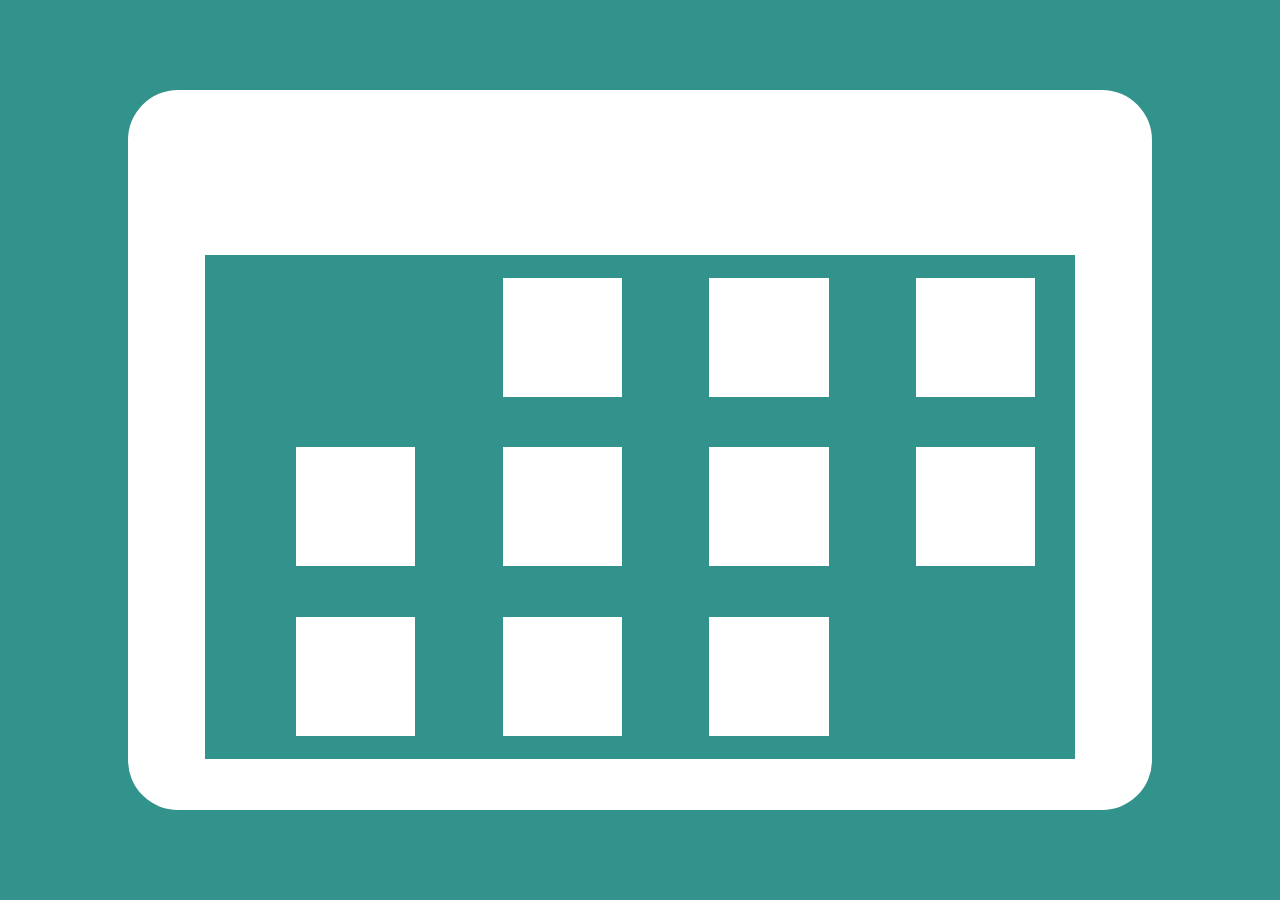
<file: battle/index.html>
<!DOCTYPE html>
<html lang="en">
<head>
    <meta charset="UTF-8">
    <link rel="stylesheet" href="style.css">
    <meta name="viewport" content="width=device-width, initial-scale=1.0">
    <title>Document</title>
</head>
<body>
    <div class="contenedor">
        <div class="contenedor__cuadros">
            <div class="cuadros especial"></div>
            <div class="cuadros"></div>
            <div class="cuadros"></div>
            <div class="cuadros"></div>
            <div class="cuadros"></div>
            <div class="cuadros"></div>
            <div class="cuadros"></div>
            <div class="cuadros"></div>
            <div class="cuadros"></div>
            <div class="cuadros"></div>
            <div class="cuadros"></div>
            <div class="cuadros especial"></div>
        </div>
    </div>
</body>
</html>
</file>
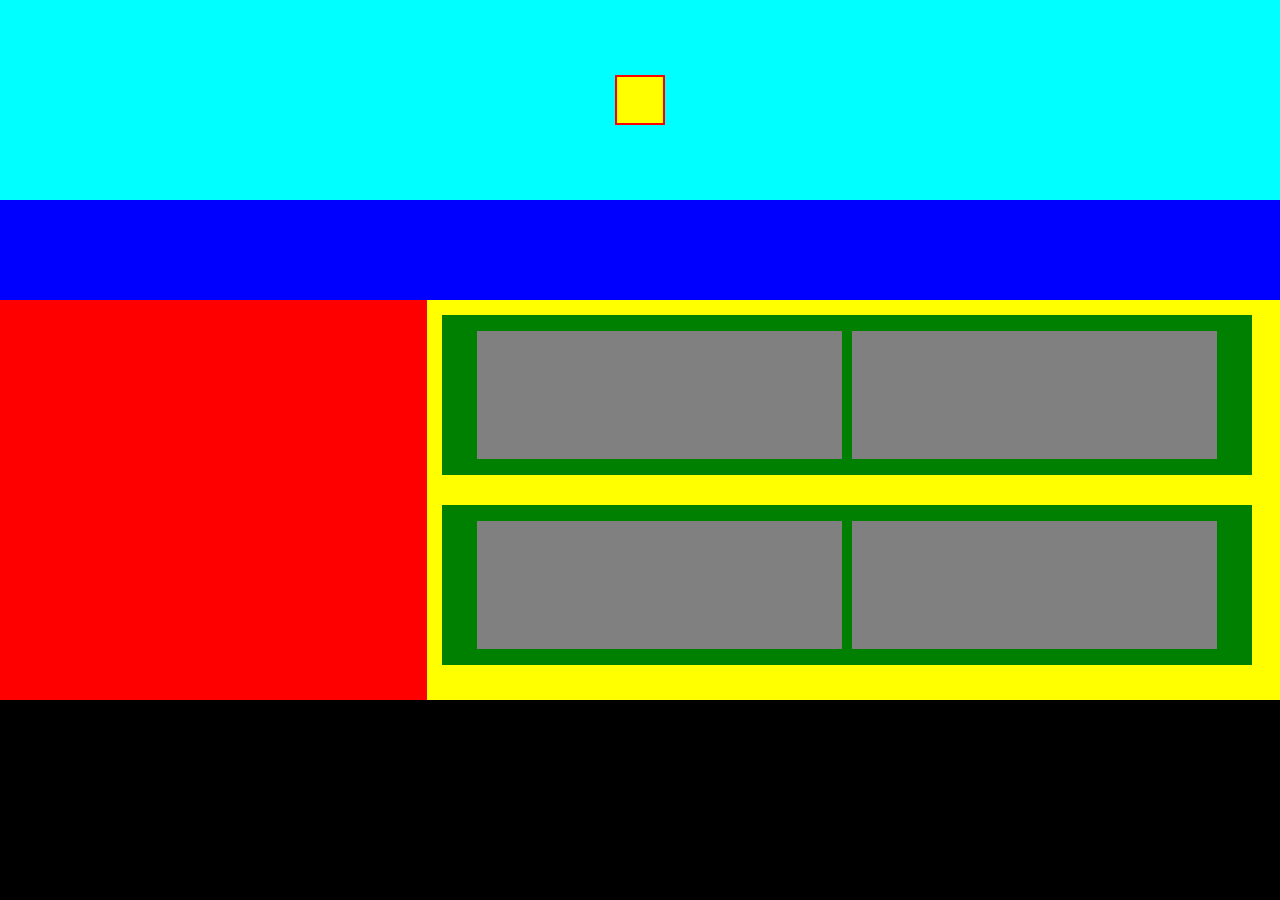
<file: practica_parcial/index.html>
<!DOCTYPE html>
<html lang="en">
<head>
    <meta charset="UTF-8">
    <meta name="viewport" content="width=device-width, initial-scale=1.0">
    <link href="styles.css" rel="stylesheet">
    <title>Document</title>
</head>
<body class="cuerpo">
    <header class="cabecal">
        <div class="cuadrado">

        </div>
    </header>
    <nav>

    </nav>
    <aside>
        
    </aside>
    <main>
        <section>
            <article></article>
            <article></article>
        </section>
        <section>
            <article></article>
            <article></article>
        </section>
    </main>
    
    <footer>

    </footer>
</body>
</html>
</file>
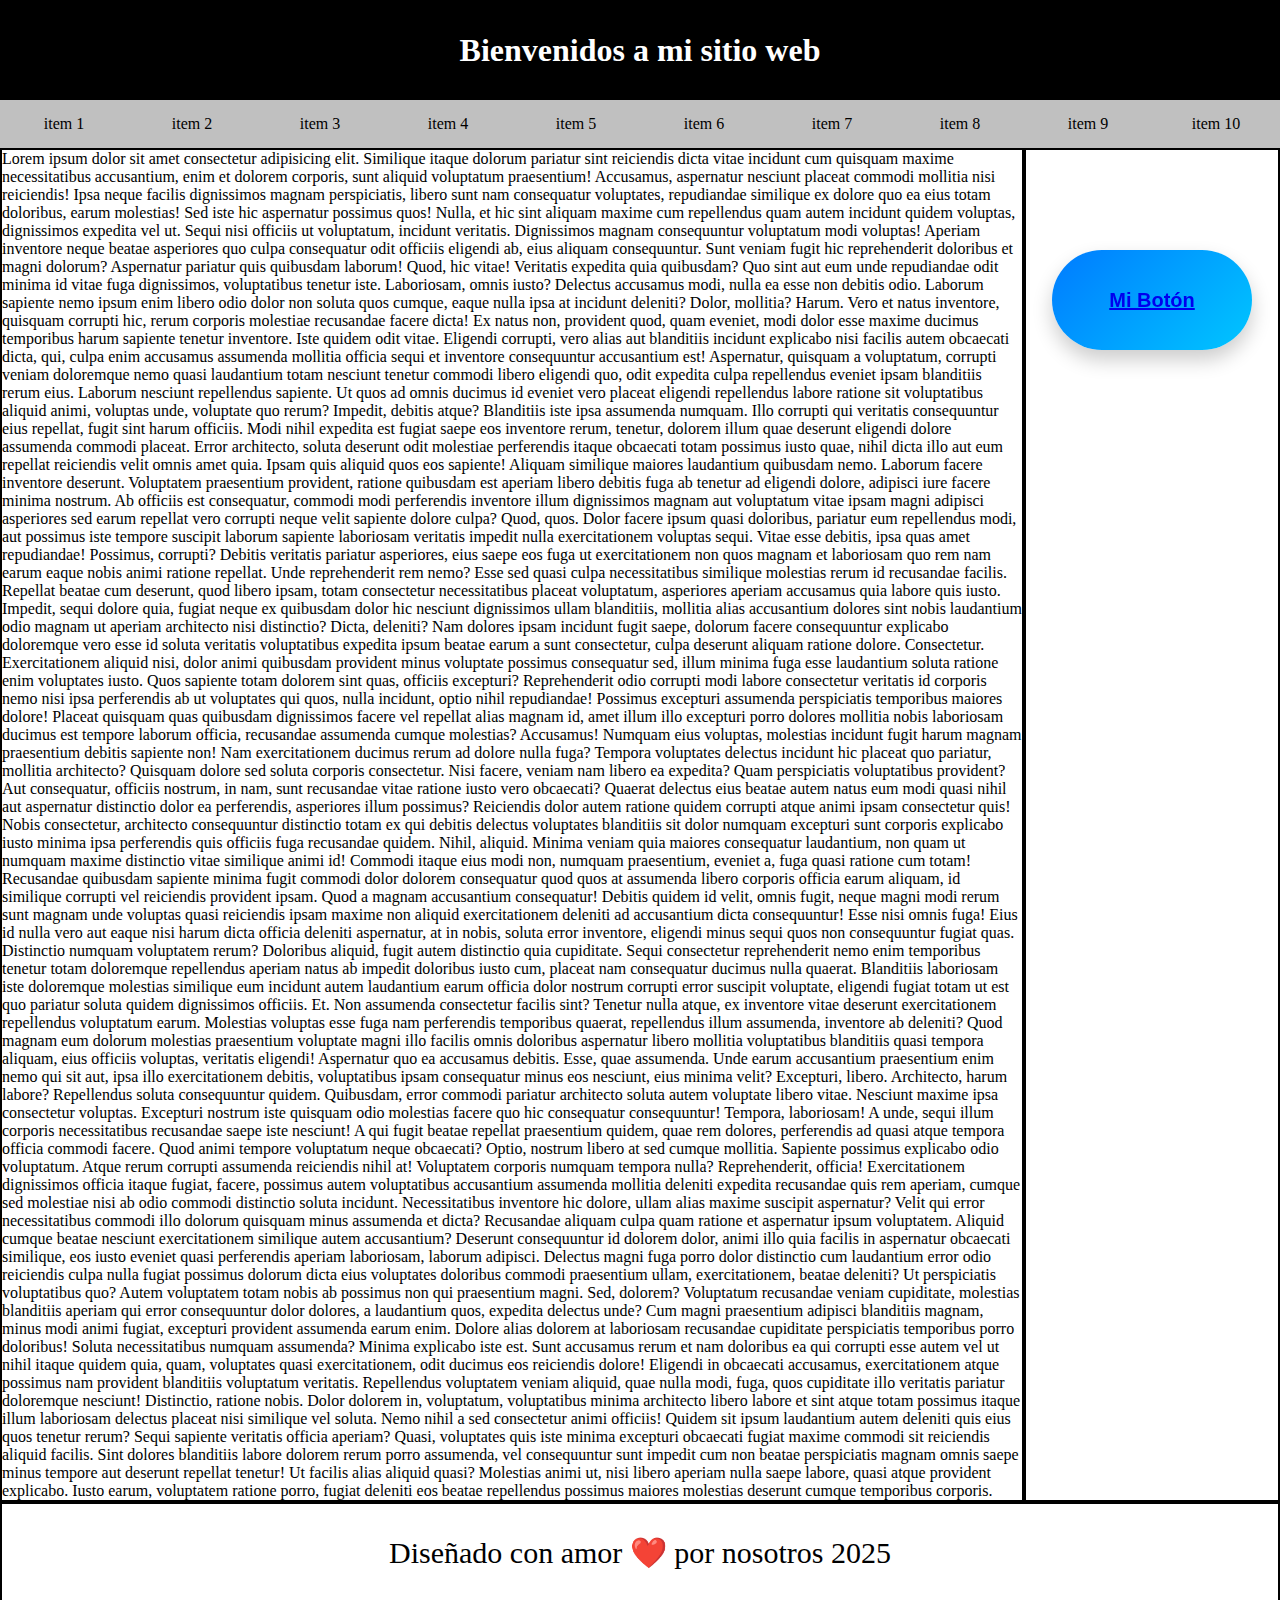
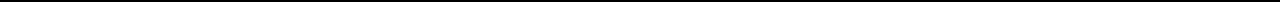
<file: Clase 3/Ejercicio/index.html>
<!DOCTYPE html>
<html lang="en">

<head>
    <meta charset="UTF-8">
    <link href="style.css" rel="stylesheet">
    <meta name="viewport" content="width=device-width, initial-scale=1.0">
    <title>Clase 3</title>
</head>

<body>
    <header>
        <h1>
            Bienvenidos a mi sitio web
        </h1>
    </header>
    <nav>
        <ul>
            <li id="elemento1" href="#">item 1</li>
            <li href="#">item 2</li>
            <li href="#">item 3</li>
            <li href="#">item 4</li>
            <li href="#">item 5</li>
            <li href="#">item 6</li>
            <li href="#">item 7</li>
            <li href="#">item 8</li>
            <li href="#">item 9</li>
            <li href="#">item 10</li>
        </ul>
    </nav>
    <main>
        <section>
            <p>
                Lorem ipsum dolor sit amet consectetur adipisicing elit. Similique itaque dolorum pariatur sint reiciendis dicta vitae incidunt cum quisquam maxime necessitatibus accusantium, enim et dolorem corporis, sunt aliquid voluptatum praesentium!
                Accusamus, aspernatur nesciunt placeat commodi mollitia nisi reiciendis! Ipsa neque facilis dignissimos magnam perspiciatis, libero sunt nam consequatur voluptates, repudiandae similique ex dolore quo ea eius totam doloribus, earum molestias!
                Sed iste hic aspernatur possimus quos! Nulla, et hic sint aliquam maxime cum repellendus quam autem incidunt quidem voluptas, dignissimos expedita vel ut. Sequi nisi officiis ut voluptatum, incidunt veritatis.
                Dignissimos magnam consequuntur voluptatum modi voluptas! Aperiam inventore neque beatae asperiores quo culpa consequatur odit officiis eligendi ab, eius aliquam consequuntur. Sunt veniam fugit hic reprehenderit doloribus et magni dolorum?
                Aspernatur pariatur quis quibusdam laborum! Quod, hic vitae! Veritatis expedita quia quibusdam? Quo sint aut eum unde repudiandae odit minima id vitae fuga dignissimos, voluptatibus tenetur iste. Laboriosam, omnis iusto?
                Delectus accusamus modi, nulla ea esse non debitis odio. Laborum sapiente nemo ipsum enim libero odio dolor non soluta quos cumque, eaque nulla ipsa at incidunt deleniti? Dolor, mollitia? Harum.
                Vero et natus inventore, quisquam corrupti hic, rerum corporis molestiae recusandae facere dicta! Ex natus non, provident quod, quam eveniet, modi dolor esse maxime ducimus temporibus harum sapiente tenetur inventore.
                Iste quidem odit vitae. Eligendi corrupti, vero alias aut blanditiis incidunt explicabo nisi facilis autem obcaecati dicta, qui, culpa enim accusamus assumenda mollitia officia sequi et inventore consequuntur accusantium est!
                Aspernatur, quisquam a voluptatum, corrupti veniam doloremque nemo quasi laudantium totam nesciunt tenetur commodi libero eligendi quo, odit expedita culpa repellendus eveniet ipsam blanditiis rerum eius. Laborum nesciunt repellendus sapiente.
                Ut quos ad omnis ducimus id eveniet vero placeat eligendi repellendus labore ratione sit voluptatibus aliquid animi, voluptas unde, voluptate quo rerum? Impedit, debitis atque? Blanditiis iste ipsa assumenda numquam.
                Illo corrupti qui veritatis consequuntur eius repellat, fugit sint harum officiis. Modi nihil expedita est fugiat saepe eos inventore rerum, tenetur, dolorem illum quae deserunt eligendi dolore assumenda commodi placeat.
                Error architecto, soluta deserunt odit molestiae perferendis itaque obcaecati totam possimus iusto quae, nihil dicta illo aut eum repellat reiciendis velit omnis amet quia. Ipsam quis aliquid quos eos sapiente!
                Aliquam similique maiores laudantium quibusdam nemo. Laborum facere inventore deserunt. Voluptatem praesentium provident, ratione quibusdam est aperiam libero debitis fuga ab tenetur ad eligendi dolore, adipisci iure facere minima nostrum.
                Ab officiis est consequatur, commodi modi perferendis inventore illum dignissimos magnam aut voluptatum vitae ipsam magni adipisci asperiores sed earum repellat vero corrupti neque velit sapiente dolore culpa? Quod, quos.
                Dolor facere ipsum quasi doloribus, pariatur eum repellendus modi, aut possimus iste tempore suscipit laborum sapiente laboriosam veritatis impedit nulla exercitationem voluptas sequi. Vitae esse debitis, ipsa quas amet repudiandae!
                Possimus, corrupti? Debitis veritatis pariatur asperiores, eius saepe eos fuga ut exercitationem non quos magnam et laboriosam quo rem nam earum eaque nobis animi ratione repellat. Unde reprehenderit rem nemo?
                Esse sed quasi culpa necessitatibus similique molestias rerum id recusandae facilis. Repellat beatae cum deserunt, quod libero ipsam, totam consectetur necessitatibus placeat voluptatum, asperiores aperiam accusamus quia labore quis iusto.
                Impedit, sequi dolore quia, fugiat neque ex quibusdam dolor hic nesciunt dignissimos ullam blanditiis, mollitia alias accusantium dolores sint nobis laudantium odio magnam ut aperiam architecto nisi distinctio? Dicta, deleniti?
                Nam dolores ipsam incidunt fugit saepe, dolorum facere consequuntur explicabo doloremque vero esse id soluta veritatis voluptatibus expedita ipsum beatae earum a sunt consectetur, culpa deserunt aliquam ratione dolore. Consectetur.
                Exercitationem aliquid nisi, dolor animi quibusdam provident minus voluptate possimus consequatur sed, illum minima fuga esse laudantium soluta ratione enim voluptates iusto. Quos sapiente totam dolorem sint quas, officiis excepturi?
                Reprehenderit odio corrupti modi labore consectetur veritatis id corporis nemo nisi ipsa perferendis ab ut voluptates qui quos, nulla incidunt, optio nihil repudiandae! Possimus excepturi assumenda perspiciatis temporibus maiores dolore!
                Placeat quisquam quas quibusdam dignissimos facere vel repellat alias magnam id, amet illum illo excepturi porro dolores mollitia nobis laboriosam ducimus est tempore laborum officia, recusandae assumenda cumque molestias? Accusamus!
                Numquam eius voluptas, molestias incidunt fugit harum magnam praesentium debitis sapiente non! Nam exercitationem ducimus rerum ad dolore nulla fuga? Tempora voluptates delectus incidunt hic placeat quo pariatur, mollitia architecto?
                Quisquam dolore sed soluta corporis consectetur. Nisi facere, veniam nam libero ea expedita? Quam perspiciatis voluptatibus provident? Aut consequatur, officiis nostrum, in nam, sunt recusandae vitae ratione iusto vero obcaecati?
                Quaerat delectus eius beatae autem natus eum modi quasi nihil aut aspernatur distinctio dolor ea perferendis, asperiores illum possimus? Reiciendis dolor autem ratione quidem corrupti atque animi ipsam consectetur quis!
                Nobis consectetur, architecto consequuntur distinctio totam ex qui debitis delectus voluptates blanditiis sit dolor numquam excepturi sunt corporis explicabo iusto minima ipsa perferendis quis officiis fuga recusandae quidem. Nihil, aliquid.
                Minima veniam quia maiores consequatur laudantium, non quam ut numquam maxime distinctio vitae similique animi id! Commodi itaque eius modi non, numquam praesentium, eveniet a, fuga quasi ratione cum totam!
                Recusandae quibusdam sapiente minima fugit commodi dolor dolorem consequatur quod quos at assumenda libero corporis officia earum aliquam, id similique corrupti vel reiciendis provident ipsam. Quod a magnam accusantium consequatur!
                Debitis quidem id velit, omnis fugit, neque magni modi rerum sunt magnam unde voluptas quasi reiciendis ipsam maxime non aliquid exercitationem deleniti ad accusantium dicta consequuntur! Esse nisi omnis fuga!
                Eius id nulla vero aut eaque nisi harum dicta officia deleniti aspernatur, at in nobis, soluta error inventore, eligendi minus sequi quos non consequuntur fugiat quas. Distinctio numquam voluptatem rerum?
                Doloribus aliquid, fugit autem distinctio quia cupiditate. Sequi consectetur reprehenderit nemo enim temporibus tenetur totam doloremque repellendus aperiam natus ab impedit doloribus iusto cum, placeat nam consequatur ducimus nulla quaerat.
                Blanditiis laboriosam iste doloremque molestias similique eum incidunt autem laudantium earum officia dolor nostrum corrupti error suscipit voluptate, eligendi fugiat totam ut est quo pariatur soluta quidem dignissimos officiis. Et.
                Non assumenda consectetur facilis sint? Tenetur nulla atque, ex inventore vitae deserunt exercitationem repellendus voluptatum earum. Molestias voluptas esse fuga nam perferendis temporibus quaerat, repellendus illum assumenda, inventore ab deleniti?
                Quod magnam eum dolorum molestias praesentium voluptate magni illo facilis omnis doloribus aspernatur libero mollitia voluptatibus blanditiis quasi tempora aliquam, eius officiis voluptas, veritatis eligendi! Aspernatur quo ea accusamus debitis.
                Esse, quae assumenda. Unde earum accusantium praesentium enim nemo qui sit aut, ipsa illo exercitationem debitis, voluptatibus ipsam consequatur minus eos nesciunt, eius minima velit? Excepturi, libero. Architecto, harum labore?
                Repellendus soluta consequuntur quidem. Quibusdam, error commodi pariatur architecto soluta autem voluptate libero vitae. Nesciunt maxime ipsa consectetur voluptas. Excepturi nostrum iste quisquam odio molestias facere quo hic consequatur consequuntur!
                Tempora, laboriosam! A unde, sequi illum corporis necessitatibus recusandae saepe iste nesciunt! A qui fugit beatae repellat praesentium quidem, quae rem dolores, perferendis ad quasi atque tempora officia commodi facere.
                Quod animi tempore voluptatum neque obcaecati? Optio, nostrum libero at sed cumque mollitia. Sapiente possimus explicabo odio voluptatum. Atque rerum corrupti assumenda reiciendis nihil at! Voluptatem corporis numquam tempora nulla?
                Reprehenderit, officia! Exercitationem dignissimos officia itaque fugiat, facere, possimus autem voluptatibus accusantium assumenda mollitia deleniti expedita recusandae quis rem aperiam, cumque sed molestiae nisi ab odio commodi distinctio soluta incidunt.
                Necessitatibus inventore hic dolore, ullam alias maxime suscipit aspernatur? Velit qui error necessitatibus commodi illo dolorum quisquam minus assumenda et dicta? Recusandae aliquam culpa quam ratione et aspernatur ipsum voluptatem.
                Aliquid cumque beatae nesciunt exercitationem similique autem accusantium? Deserunt consequuntur id dolorem dolor, animi illo quia facilis in aspernatur obcaecati similique, eos iusto eveniet quasi perferendis aperiam laboriosam, laborum adipisci.
                Delectus magni fuga porro dolor distinctio cum laudantium error odio reiciendis culpa nulla fugiat possimus dolorum dicta eius voluptates doloribus commodi praesentium ullam, exercitationem, beatae deleniti? Ut perspiciatis voluptatibus quo?
                Autem voluptatem totam nobis ab possimus non qui praesentium magni. Sed, dolorem? Voluptatum recusandae veniam cupiditate, molestias blanditiis aperiam qui error consequuntur dolor dolores, a laudantium quos, expedita delectus unde?
                Cum magni praesentium adipisci blanditiis magnam, minus modi animi fugiat, excepturi provident assumenda earum enim. Dolore alias dolorem at laboriosam recusandae cupiditate perspiciatis temporibus porro doloribus! Soluta necessitatibus numquam assumenda?
                Minima explicabo iste est. Sunt accusamus rerum et nam doloribus ea qui corrupti esse autem vel ut nihil itaque quidem quia, quam, voluptates quasi exercitationem, odit ducimus eos reiciendis dolore!
                Eligendi in obcaecati accusamus, exercitationem atque possimus nam provident blanditiis voluptatum veritatis. Repellendus voluptatem veniam aliquid, quae nulla modi, fuga, quos cupiditate illo veritatis pariatur doloremque nesciunt! Distinctio, ratione nobis.
                Dolor dolorem in, voluptatum, voluptatibus minima architecto libero labore et sint atque totam possimus itaque illum laboriosam delectus placeat nisi similique vel soluta. Nemo nihil a sed consectetur animi officiis!
                Quidem sit ipsum laudantium autem deleniti quis eius quos tenetur rerum? Sequi sapiente veritatis officia aperiam? Quasi, voluptates quis iste minima excepturi obcaecati fugiat maxime commodi sit reiciendis aliquid facilis.
                Sint dolores blanditiis labore dolorem rerum porro assumenda, vel consequuntur sunt impedit cum non beatae perspiciatis magnam omnis saepe minus tempore aut deserunt repellat tenetur! Ut facilis alias aliquid quasi?
                Molestias animi ut, nisi libero aperiam nulla saepe labore, quasi atque provident explicabo. Iusto earum, voluptatem ratione porro, fugiat deleniti eos beatae repellendus possimus maiores molestias deserunt cumque temporibus corporis.
            </p>
        </section>

        <aside>
            <button class="boton-animado"><a href="#pie-pagina">Mi Botón</a></button>
        </aside>
    </main>
    
    <footer>
        <p id="pie-pagina">
            Diseñado con amor ❤️ por nosotros 
            2025
        </p>
    </footer>
</body>

</html>
</file>
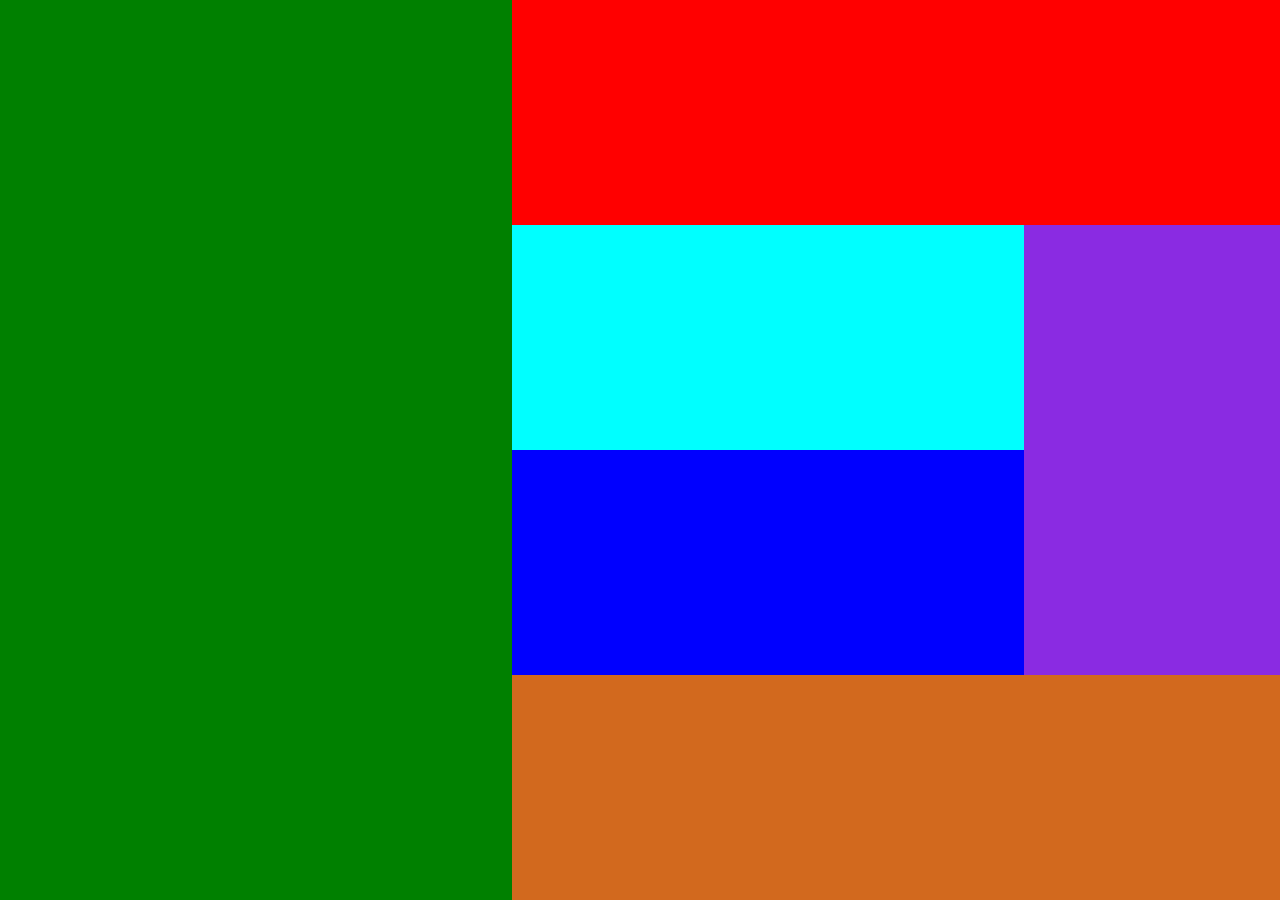
<file: Clase 4/ejercicio/index.html>
<!DOCTYPE html>
<html lang="en">

<head>
    <meta charset="UTF-8">
    <link href="sytle.css" rel="stylesheet">
    <meta name="viewport" content="width=device-width, initial-scale=1.0">
    <title>Responsive design</title>
</head>

<body class="container">
    <header class="cabezal"></header>
    <nav class="navegacion"></nav>
    <section class="section-productos"></section>
    <section class="section-servicios"></section>
    <section class="enlaces"></section>
    <footer class="pie-pagina"></footer>
</body>

</html>
</file>
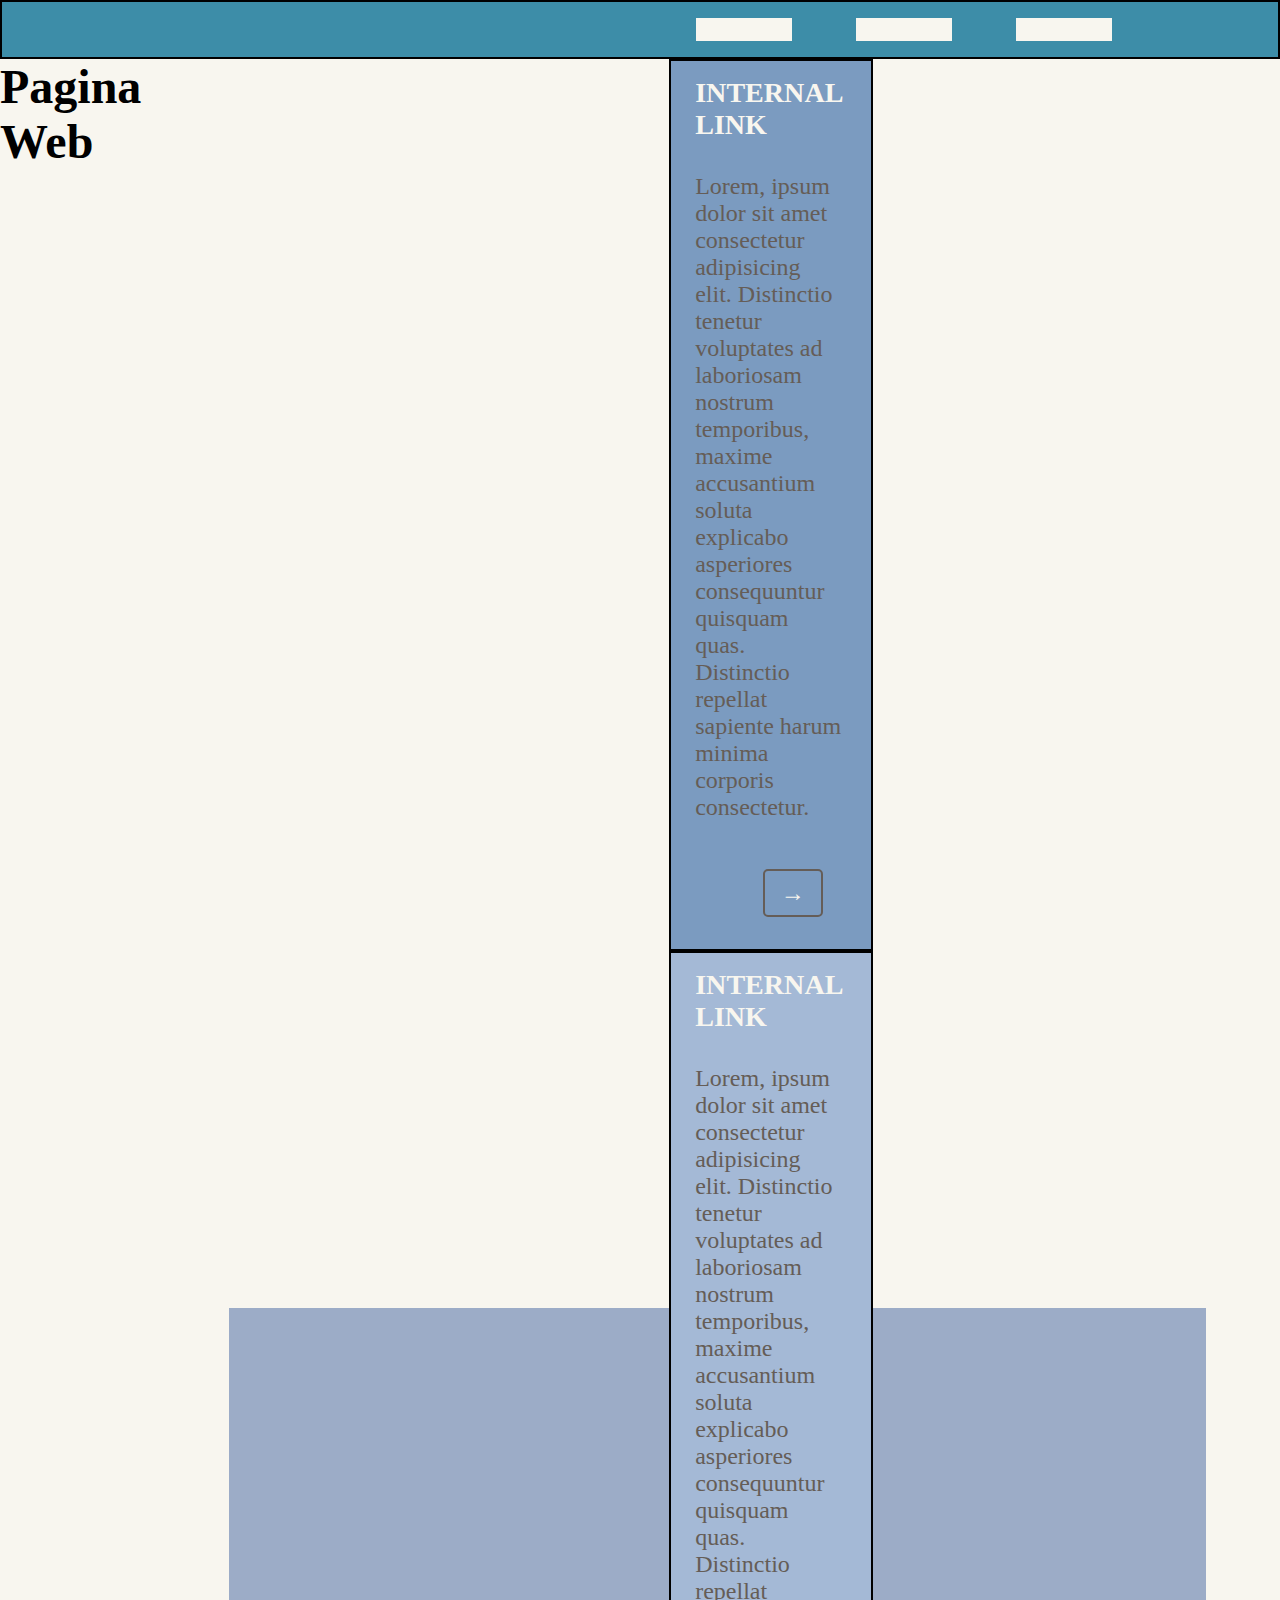
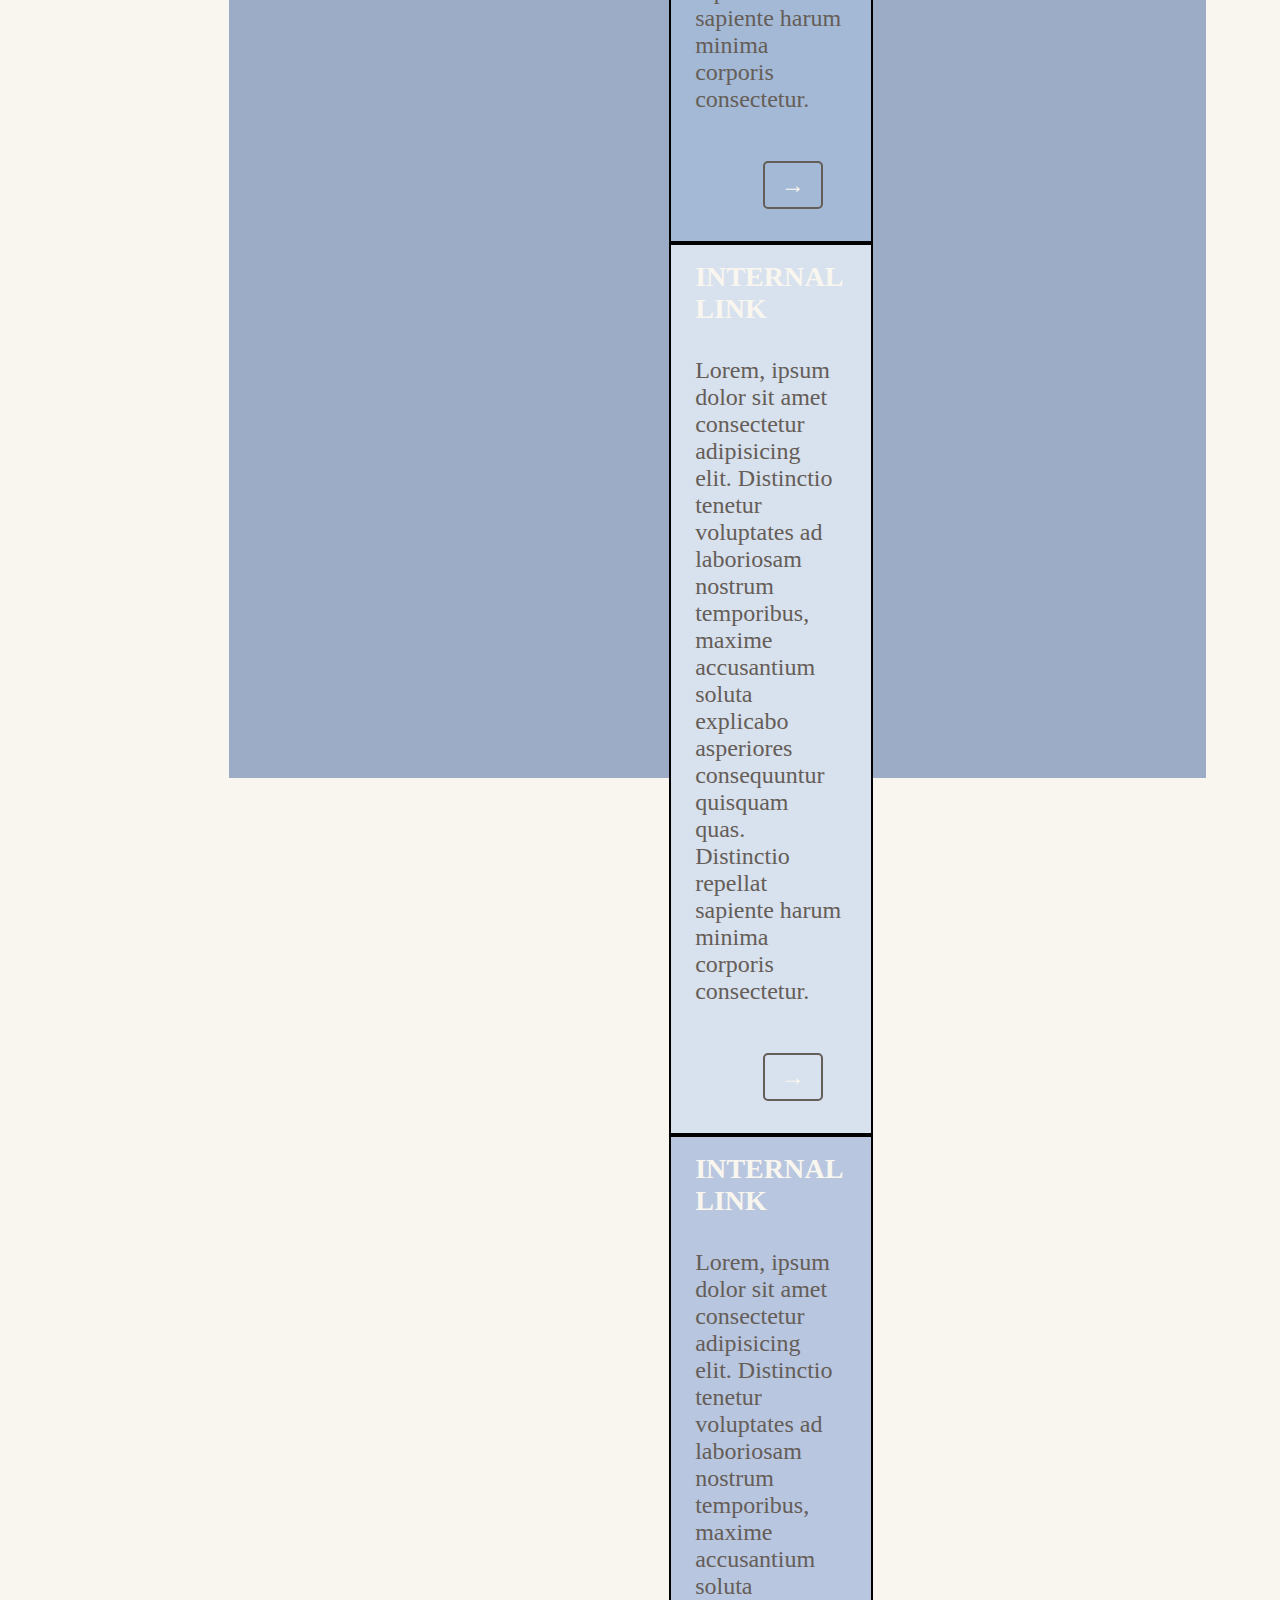
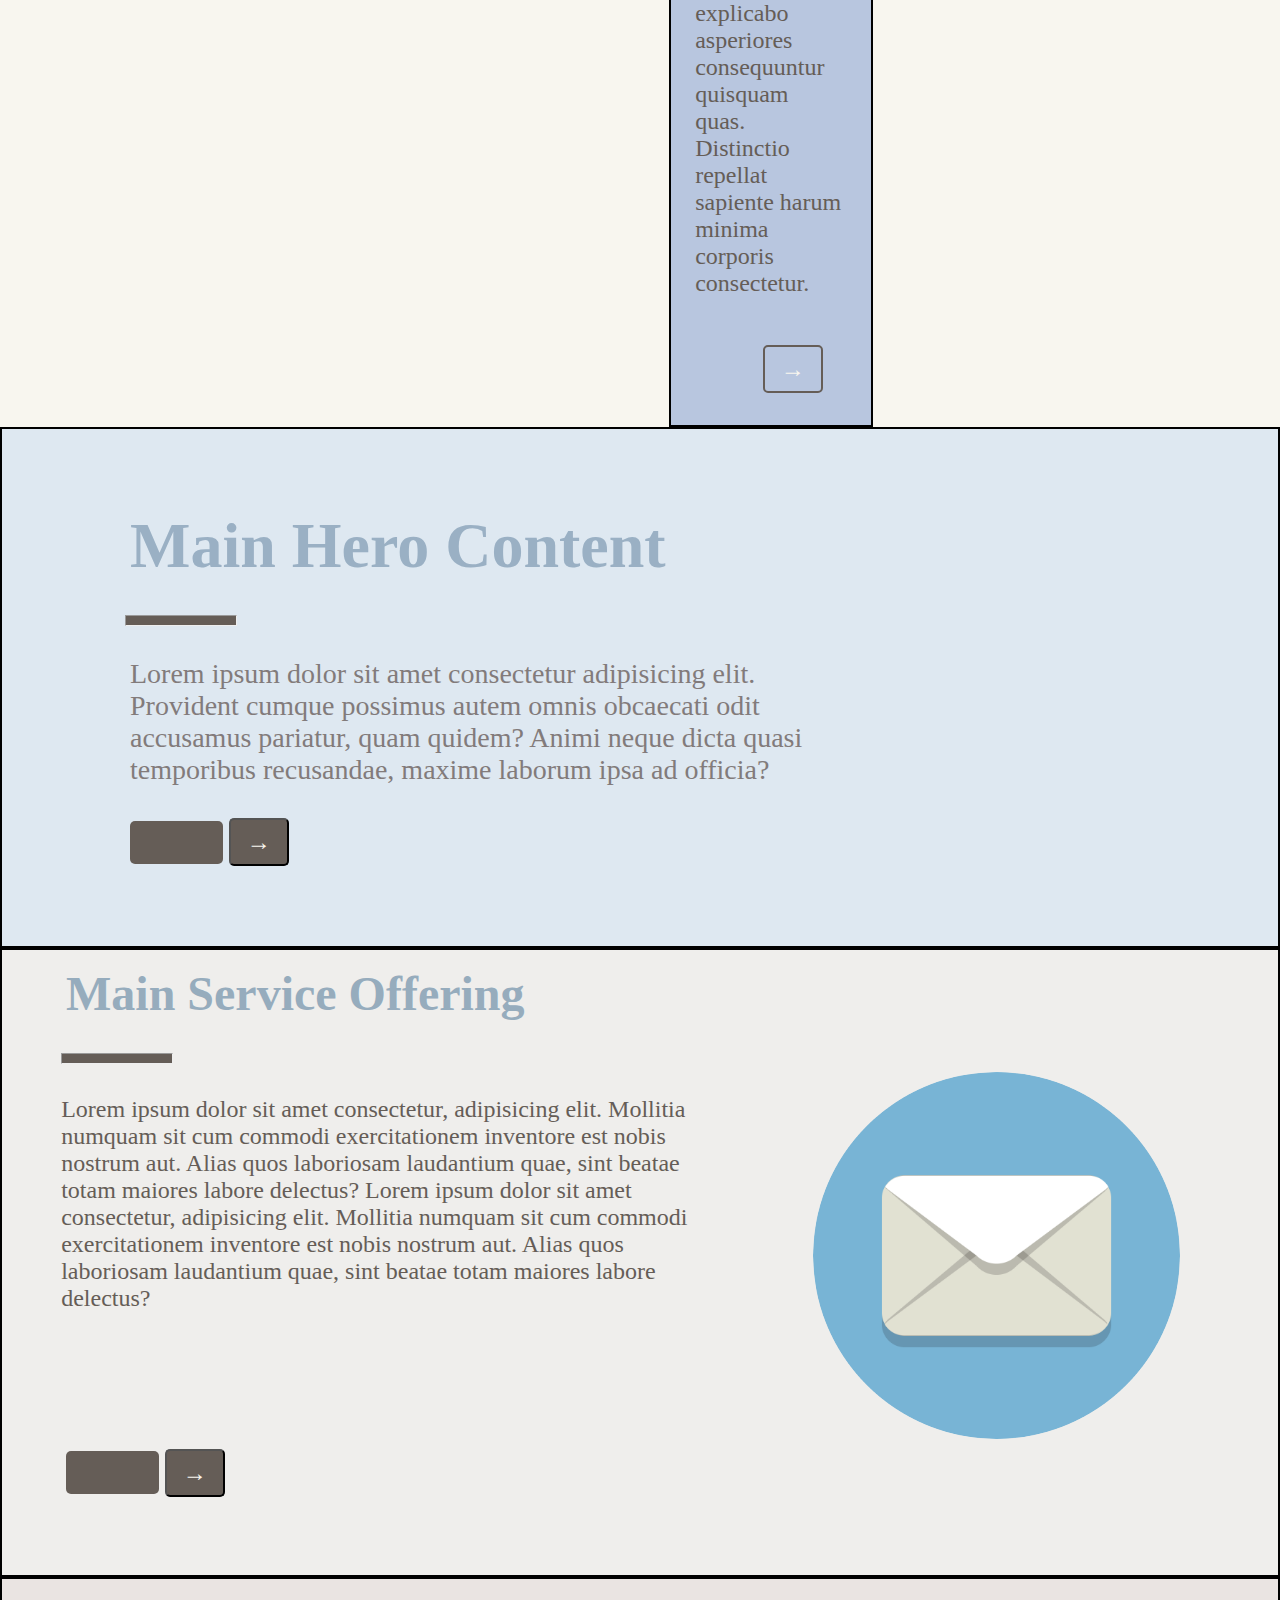
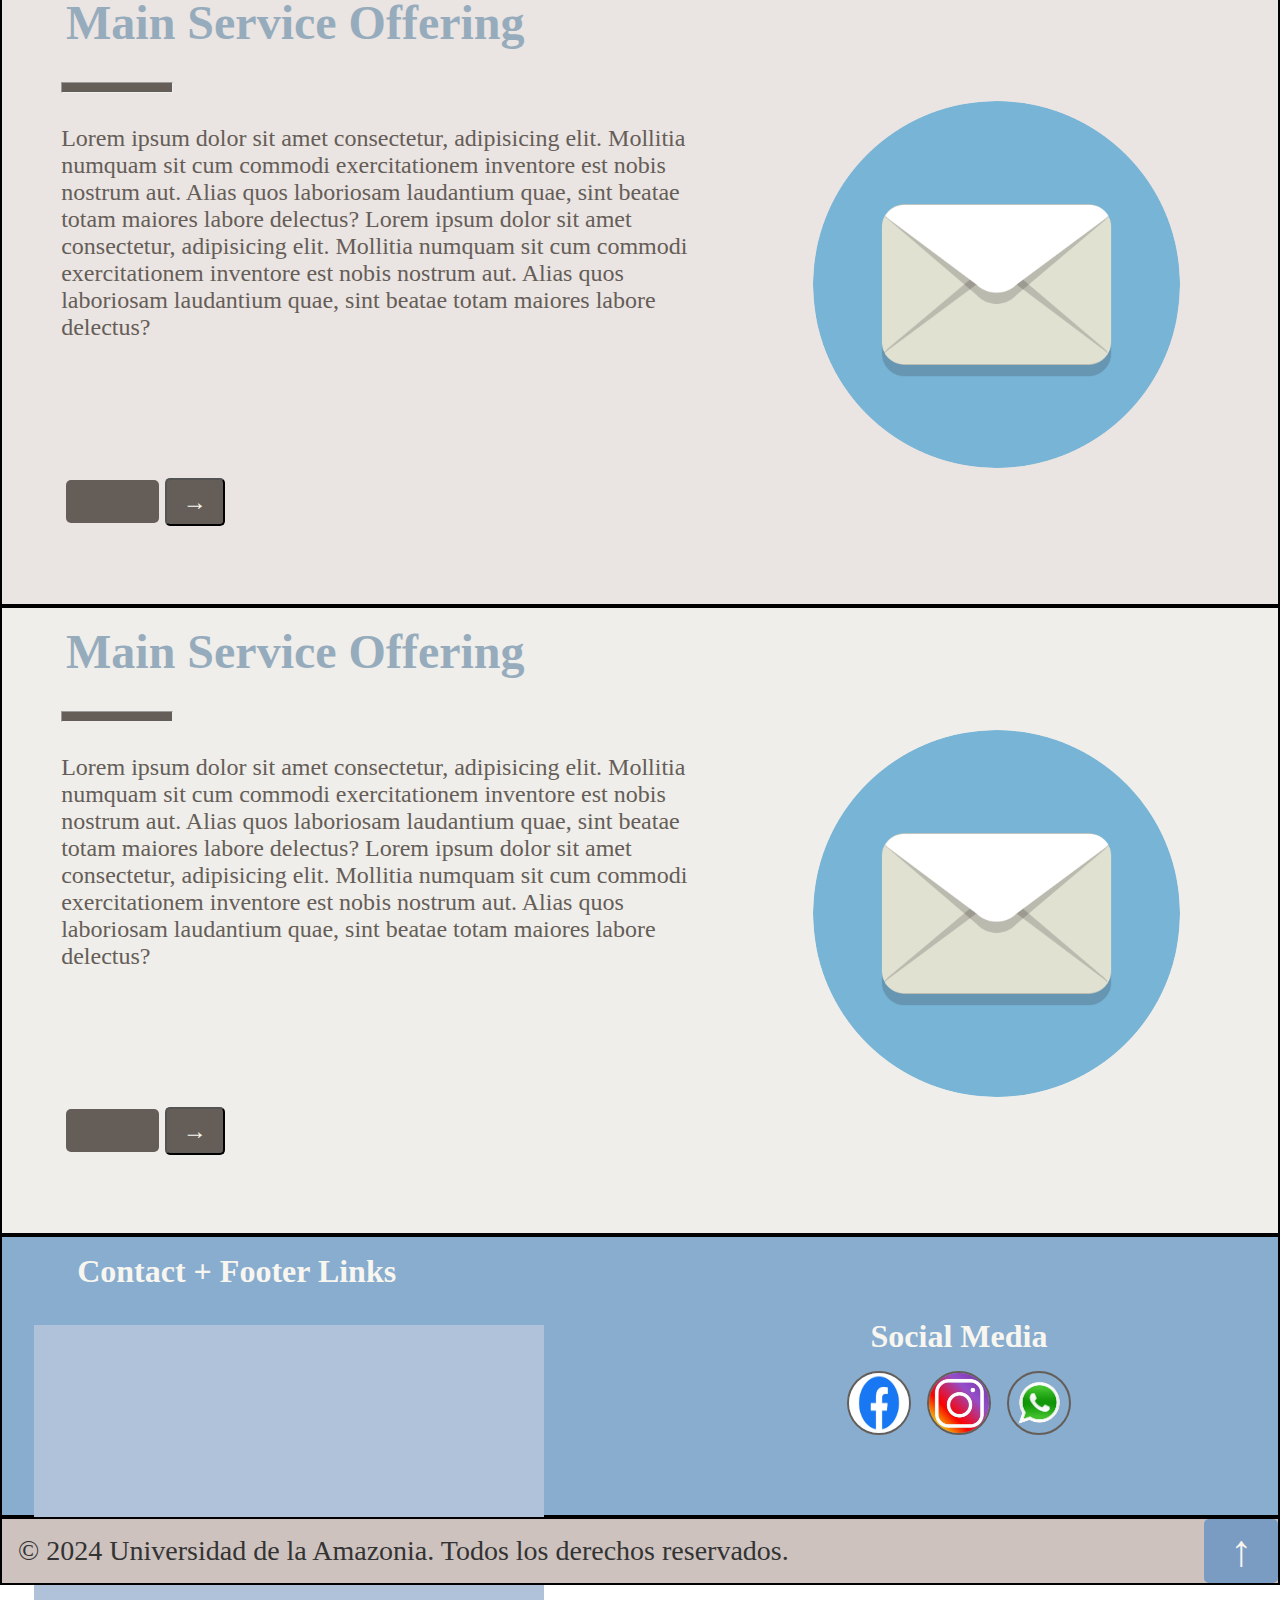
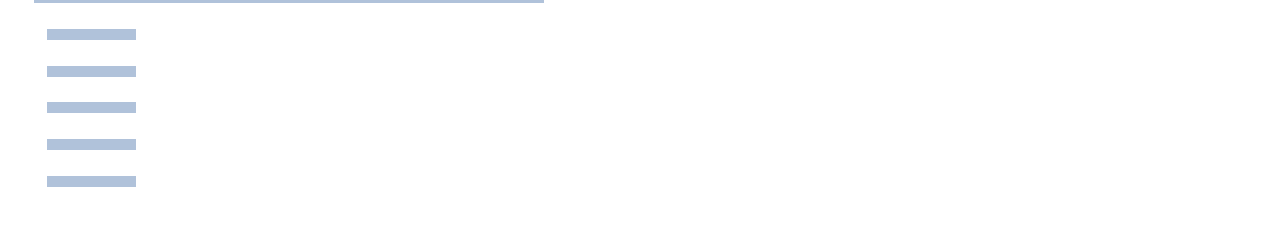
<file: Clase 5/Ejercicio_grids_flex_@media/index.html>
<!DOCTYPE html>
<html lang="en">

<head>
    <meta charset="UTF-8">
    <link href="style.css" rel="stylesheet">
    <meta name="viewport" content="width=device-width, initial-scale=1.0">
    <title>Pagina web</title>
</head>

<body>
    <header class="cabezal">
        <ul class="cabezal__lista">
            <li class="cabezal__lista--item">opcion 1</li>
            <li class="cabezal__lista--item">opcion 2</li>
            <li class="cabezal__lista--item">opcion 3</li>
        </ul>
    </header>
    <nav class="navegacion">
        <h1 class="navegacion--titulo">
            Pagina Web
        </h1>
        <ul class="navegacion__lista">
            <li class="navegacion__lista--item">elemento 1</li>
            <li class="navegacion__lista--item">elemento 2</li>
            <li class="navegacion__lista--item">elemento 3</li>
            <li class="navegacion__lista--item">elemento 4</li>
            <li class="navegacion__lista--item">elemento 5</li>
            <li class="navegacion__lista--item">elemento 6</li>
        </ul>
    </nav>
    <section class="main-hero">
        <h2 class="main-hero--subtitulo">
            Main Hero Content
        </h2>
        <hr class="main-hero--separador">
        <p class="main-hero--parrafo">
            Lorem ipsum dolor sit amet consectetur adipisicing elit. Provident cumque possimus autem omnis obcaecati
            odit accusamus pariatur, quam quidem? Animi neque dicta quasi temporibus recusandae, maxime laborum ipsa ad
            officia?
        </p>
        <li class="main-hero--item">
            <a class="main-hero--enlace">item 1</a>
            <button class="main-hero--boton">&rarr;</button>
        </li>
    </section>
    <section class="article">
        <article class="article1">
            <h3 class="article1--subtitulo">
                INTERNAL LINK
            </h3>
            <p class="article1--parrafo">
                Lorem, ipsum dolor sit amet consectetur adipisicing elit. Distinctio tenetur voluptates ad laboriosam
                nostrum temporibus, maxime accusantium soluta explicabo asperiores consequuntur quisquam quas.
                Distinctio
                repellat sapiente harum minima corporis consectetur.
            </p>
            <span class="article1__contenedor-boton">
                <button class="article1--boton">&rarr;</button>
            </span>

        </article>
        <article class="article2">
            <h3 class="article2--subtitulo">
                INTERNAL LINK
            </h3>
            <p class="article2--parrafo">
                Lorem, ipsum dolor sit amet consectetur adipisicing elit. Distinctio tenetur voluptates ad laboriosam
                nostrum temporibus, maxime accusantium soluta explicabo asperiores consequuntur quisquam quas.
                Distinctio
                repellat sapiente harum minima corporis consectetur.
            </p>
            <span class="article2__contenedor-boton">
                <button class="article2--boton">&rarr;</button>
            </span>
        </article>
        <article class="article3">
            <h3 class="article3--subtitulo">
                INTERNAL LINK
            </h3>
            <p class="article3--parrafo">
                Lorem, ipsum dolor sit amet consectetur adipisicing elit. Distinctio tenetur voluptates ad laboriosam
                nostrum temporibus, maxime accusantium soluta explicabo asperiores consequuntur quisquam quas.
                Distinctio
                repellat sapiente harum minima corporis consectetur.
            </p>
            <span class="article3__contenedor-boton">
                <button class="article3--boton">&rarr;</button>
            </span>

        </article>
        <article class="article4">
            <h3 class="article4--subtitulo">
                INTERNAL LINK
            </h3>
            <p class="article4-parrafo">
                Lorem, ipsum dolor sit amet consectetur adipisicing elit. Distinctio tenetur voluptates ad laboriosam
                nostrum temporibus, maxime accusantium soluta explicabo asperiores consequuntur quisquam quas.
                Distinctio
                repellat sapiente harum minima corporis consectetur.
            </p>
            <span class="article4__contenedor-boton">
                <button class="article4--boton">&rarr;</button>
            </span>


        </article>

    </section>
    <section class="main-service1">
        <h2 class="main-service1--subtitulo">
            Main Service Offering
        </h2>
        <hr class="main-service1--separador">
        <div class="main-service1__contenedor">

            <p class="main-service1--parrafo">
                Lorem ipsum dolor sit amet consectetur, adipisicing elit. Mollitia numquam sit cum commodi
                exercitationem
                inventore est nobis nostrum aut. Alias quos laboriosam laudantium quae, sint beatae totam maiores labore
                delectus?
                Lorem ipsum dolor sit amet consectetur, adipisicing elit. Mollitia numquam sit cum commodi
                exercitationem
                inventore est nobis nostrum aut. Alias quos laboriosam laudantium quae, sint beatae totam maiores labore
                delectus?
            </p>

            <img class="main-service1--imagen" src="../../imagenes/icono.png">
        </div>
        <span class="main-service1__contenedor-boton">
            <li class="main-hero--item">
                <a class="main-hero--enlace">item 1</a>
                <button class="main-hero--boton">&rarr;</button>
            </li>
        </span>
    </section>
    <section class="main-service2">
        <h2 class="main-service2--titulo">
            Main Service Offering
        </h2>
        <hr class="main-service2--separador">
        <div class="main-service2__contenedor">
            <p class="main-service2--parrafo">
                Lorem ipsum dolor sit amet consectetur, adipisicing elit. Mollitia numquam sit cum commodi
                exercitationem
                inventore est nobis nostrum aut. Alias quos laboriosam laudantium quae, sint beatae totam maiores labore
                delectus?
                Lorem ipsum dolor sit amet consectetur, adipisicing elit. Mollitia numquam sit cum commodi
                exercitationem
                inventore est nobis nostrum aut. Alias quos laboriosam laudantium quae, sint beatae totam maiores labore
                delectus?
            </p>
            <img class="main-service2--imagen" src="../../imagenes/icono.png">

        </div>
        <span class="main-service2__contenedor-boton">
            <li class="main-hero--item">
                <a class="main-hero--enlace">item 1</a>
                <button class="main-hero--boton">&rarr;</button>
            </li>
        </span>
    </section>
    <section class="main-service3">
        <h2 class="main-service3--subtitulo">
            Main Service Offering
        </h2>
        <hr class="main-service3--separador">
        <div class="main-service3__contenedor">
            <p class="main-service3--parrafo">
                Lorem ipsum dolor sit amet consectetur, adipisicing elit. Mollitia numquam sit cum commodi
                exercitationem
                inventore est nobis nostrum aut. Alias quos laboriosam laudantium quae, sint beatae totam maiores labore
                delectus?
                Lorem ipsum dolor sit amet consectetur, adipisicing elit. Mollitia numquam sit cum commodi
                exercitationem
                inventore est nobis nostrum aut. Alias quos laboriosam laudantium quae, sint beatae totam maiores labore
                delectus?
            </p>
            <img class="main-service3--imagen" src="../../imagenes/icono.png">
        </div>
        <span class="main-service3__contenedor-boton">
            <li class="main-hero--item">
                <a class="main-hero--enlace">item 1</a>
                <button class="main-hero--boton">&rarr;</button>
            </li>
        </span>
    </section>
    <section class="enlaces">
        <div class="enlaces__contenedor">
            <h3 class="enlaces--subtitulo">
                Contact + Footer Links
            </h3>
            <div class="enlaces__contenedor--contacto">
            </div>
            <ul class="enlaces__lista">
                <li class="enlaces__lista--item">elemento 1</li>
                <li class="enlaces__lista--item">elemento 2</li>
                <li class="enlaces__lista--item">elemento 3</li>
                <li class="enlaces__lista--item">elemento 4</li>
                <li class="enlaces__lista--item">elemento 5</li>
            </ul>
        </div>
        <div class="enlaces__contenedor-social">
            <h4 class="enlaces--subtitulo-social">
                Social Media
            </h4>
            <div class="enlaces__lista-social">
                <img class="enlaces__lista-social--imagen" src="../../imagenes/facebook.jpg">
                <img class="enlaces__lista-social--imagen" src="../../imagenes/instagram.jpeg">
                <img class="enlaces__lista-social--imagen" src="../../imagenes/whatsapp_logo.png">
            </div>

        </div>
    </section>
    <footer class="pie-pagina">
        <p class="pie-pagina--parrafo">
            &copy; 2024 Universidad de la Amazonia. Todos los derechos reservados.
        </p>
        <button class="pie-pagina--boton">
            <a class="pie-pagina--enlace" href="#top">&uarr;</a>
        </button>
    </footer>
</body>

</html>
</file>
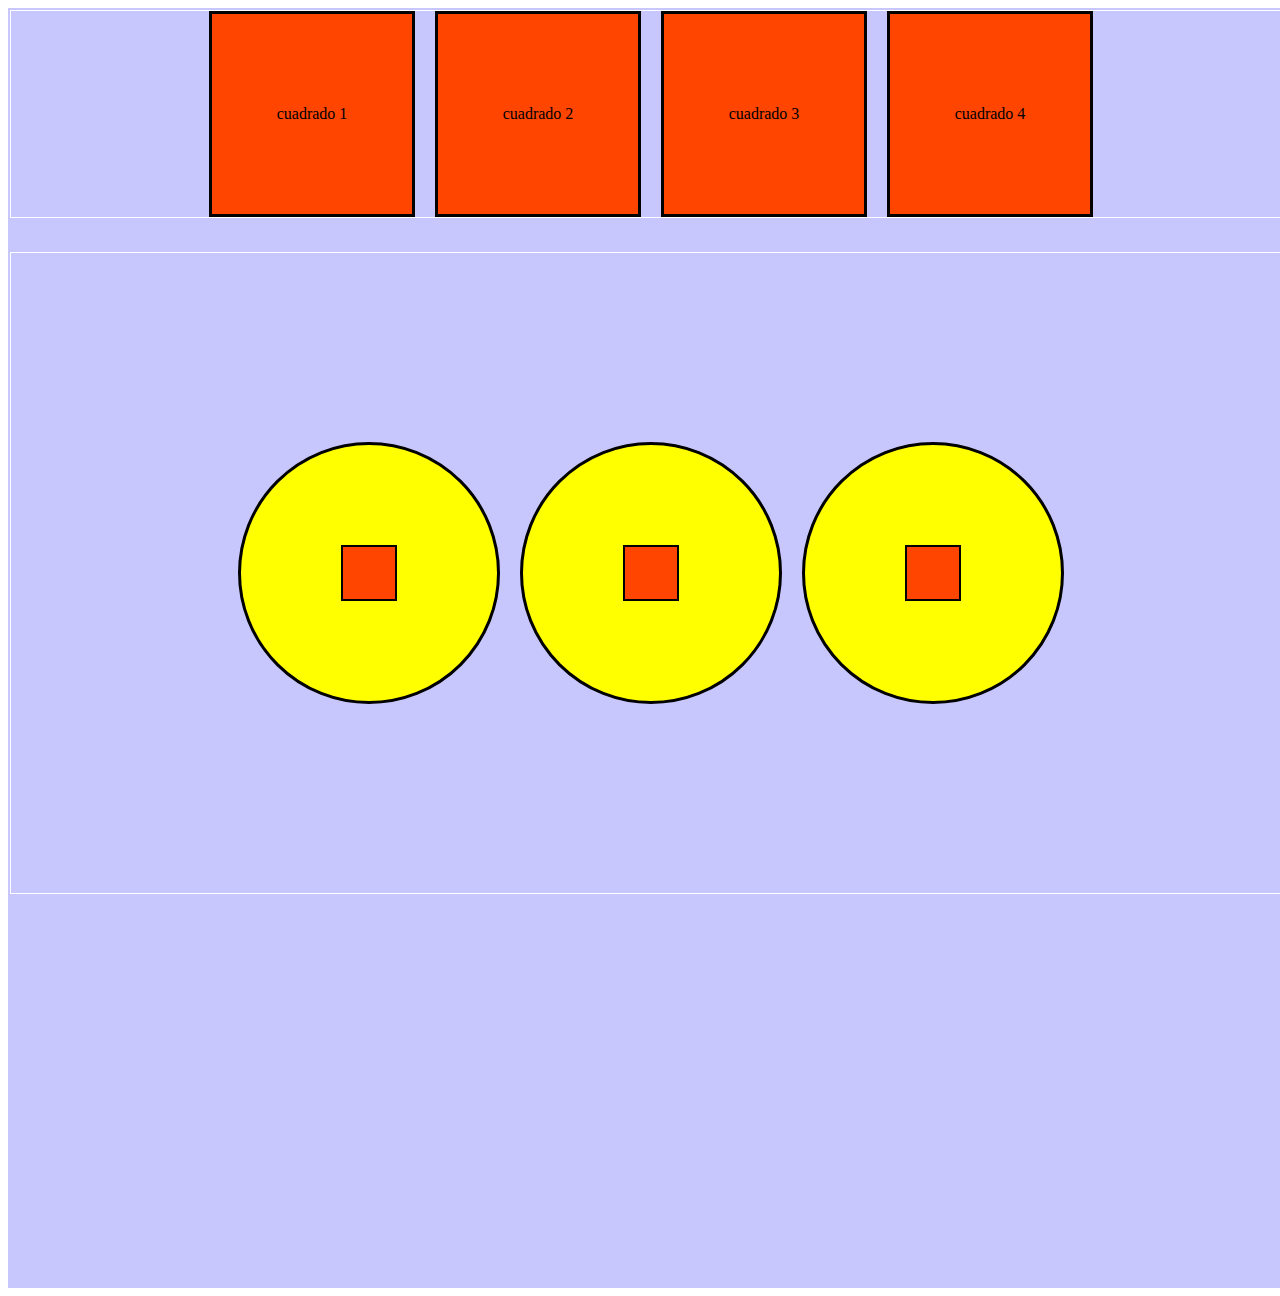
<file: Clase_2/ejercicio/index.html>
<!DOCTYPE html>
<html lang="en">
<head>
    <link href="style.css" rel="stylesheet">
    <meta charset="UTF-8">
    <meta name="viewport" content="width=device-width, initial-scale=1.0">
    <title>Ejercicio</title>
</head>
<body>
    <div id="cajaprincipal">
        <div id="caja1">
            <div class="cuadrado">cuadrado 1</div>
            <div class="cuadrado">cuadrado 2</div>
            <div class="cuadrado">cuadrado 3</div>
            <div class="cuadrado">cuadrado 4</div>
        </div>
        <div id="caja2">
            <div class="circulo">
                <div class="cuadrado-circulo"></div>
            </div>
            <div class="circulo" >
                <div class="cuadrado-circulo"></div>
            </div>
            <div class="circulo">
                <div class="cuadrado-circulo"></div>
            </div>
        </div>
    </div>
</body>
</html>
</file>
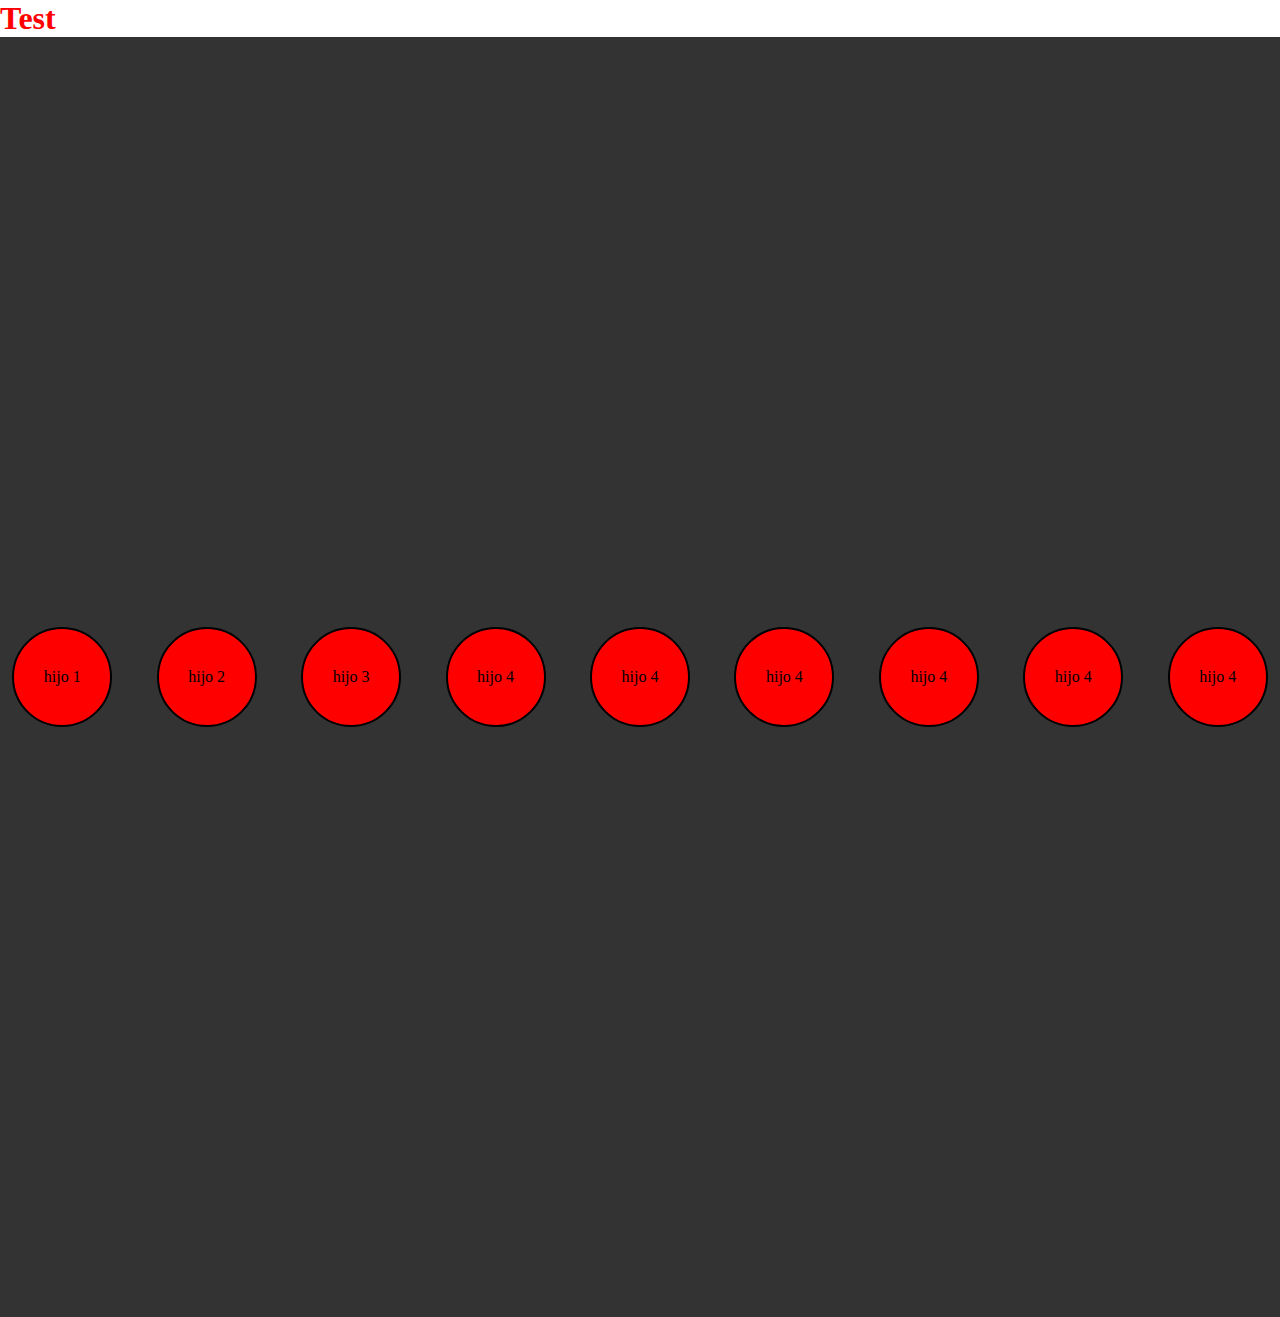
<file: Clase_2/flexbox/index.html>
<!DOCTYPE html>
<html lang="en">
<head>
    <meta charset="UTF-8">
    <link href="style.css" rel="stylesheet">
    <meta name="viewport" content="width=device-width, initial-scale=1.0">
    <title>Document</title>
</head>
<body>
    <h1>Test</h1>
    <div id="padre">
        <div class="hijo">hijo 1</div>
        <div class="hijo">hijo 2</div>
        <div class="hijo">hijo 3</div>
        <div class="hijo">hijo 4</div>
        <div class="hijo">hijo 4</div>
        <div class="hijo">hijo 4</div>
        <div class="hijo">hijo 4</div>
        <div class="hijo">hijo 4</div>
        <div class="hijo">hijo 4</div>
    </div>
</body>
</html>
</file>
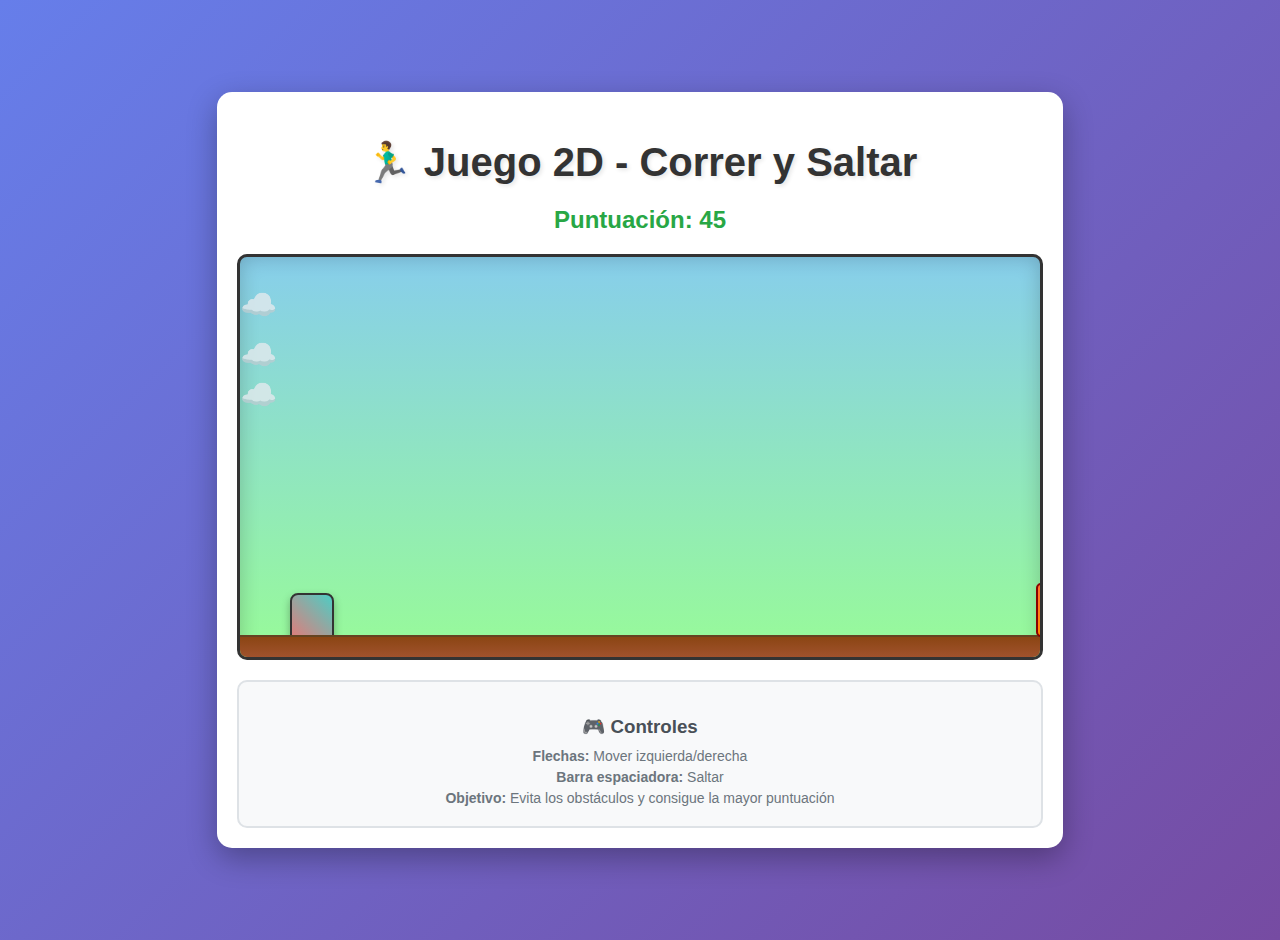
<file: Programacion Web/prueba/index.html>
<!DOCTYPE html>
<html lang="es">
<head>
    <meta charset="UTF-8">
    <meta name="viewport" content="width=device-width, initial-scale=1.0">
    <title>Juego 2D - Mover y Saltar</title>
    <style>
        body {
            margin: 0;
            padding: 20px;
            background: linear-gradient(135deg, #667eea 0%, #764ba2 100%);
            font-family: Arial, sans-serif;
            display: flex;
            justify-content: center;
            align-items: center;
            min-height: 100vh;
        }

        .game-container {
            background: #fff;
            border-radius: 15px;
            padding: 20px;
            box-shadow: 0 10px 30px rgba(0,0,0,0.3);
            text-align: center;
        }

        h1 {
            color: #333;
            margin-bottom: 20px;
            font-size: 2.5em;
            text-shadow: 2px 2px 4px rgba(0,0,0,0.1);
        }

        .game-area {
            width: 800px;
            height: 400px;
            background: linear-gradient(to bottom, #87CEEB 0%, #98FB98 100%);
            border: 3px solid #333;
            border-radius: 10px;
            position: relative;
            overflow: hidden;
            margin: 20px auto;
            box-shadow: inset 0 0 20px rgba(0,0,0,0.2);
        }

        .player {
            width: 40px;
            height: 60px;
            background: linear-gradient(45deg, #FF6B6B, #4ECDC4);
            border: 2px solid #333;
            border-radius: 8px;
            position: absolute;
            bottom: 0;
            left: 50px;
            transition: transform 0.1s ease;
            box-shadow: 0 4px 8px rgba(0,0,0,0.3);
        }

        .player.jumping {
            animation: jump 0.6s ease-out;
        }

        @keyframes jump {
            0%, 100% { transform: translateY(0); }
            50% { transform: translateY(-120px); }
        }

        .ground {
            width: 100%;
            height: 20px;
            background: linear-gradient(to bottom, #8B4513, #A0522D);
            position: absolute;
            bottom: 0;
            border-top: 2px solid #654321;
        }

        .obstacle {
            width: 30px;
            height: 50px;
            background: linear-gradient(45deg, #FF8C00, #FF6347);
            border: 2px solid #8B0000;
            border-radius: 5px;
            position: absolute;
            bottom: 20px;
            right: -30px;
            animation: moveLeft 3s linear infinite;
        }

        @keyframes moveLeft {
            from { right: -30px; }
            to { right: 100%; }
        }

        .cloud {
            position: absolute;
            color: white;
            font-size: 30px;
            animation: float 8s linear infinite;
            opacity: 0.8;
        }

        @keyframes float {
            from { left: -50px; }
            to { left: 100%; }
        }

        .controls {
            margin-top: 20px;
            padding: 15px;
            background: #f8f9fa;
            border-radius: 10px;
            border: 2px solid #dee2e6;
        }

        .controls h3 {
            color: #495057;
            margin-bottom: 10px;
        }

        .controls p {
            color: #6c757d;
            margin: 5px 0;
            font-size: 14px;
        }

        .score {
            font-size: 24px;
            font-weight: bold;
            color: #28a745;
            margin-bottom: 10px;
        }

        .game-over {
            position: absolute;
            top: 50%;
            left: 50%;
            transform: translate(-50%, -50%);
            background: rgba(0,0,0,0.8);
            color: white;
            padding: 20px;
            border-radius: 10px;
            text-align: center;
            display: none;
        }

        .restart-btn {
            background: #007bff;
            color: white;
            border: none;
            padding: 10px 20px;
            border-radius: 5px;
            cursor: pointer;
            font-size: 16px;
            margin-top: 10px;
        }

        .restart-btn:hover {
            background: #0056b3;
        }
    </style>
</head>
<body>
    <div class="game-container">
        <h1>🏃‍♂️ Juego 2D - Correr y Saltar</h1>
        
        <div class="score">Puntuación: <span id="score">0</span></div>
        
        <div class="game-area" id="gameArea">
            <div class="player" id="player"></div>
            <div class="ground"></div>
            <div class="obstacle" id="obstacle"></div>
            <div class="cloud" style="top: 30px; animation-delay: 0s;">☁️</div>
            <div class="cloud" style="top: 80px; animation-delay: 2s;">☁️</div>
            <div class="cloud" style="top: 120px; animation-delay: 4s;">☁️</div>
            
            <div class="game-over" id="gameOver">
                <h2>¡Game Over!</h2>
                <p>Puntuación final: <span id="finalScore">0</span></p>
                <button class="restart-btn" onclick="restartGame()">Jugar de nuevo</button>
            </div>
        </div>

        <div class="controls">
            <h3>🎮 Controles</h3>
            <p><strong>Flechas:</strong> Mover izquierda/derecha</p>
            <p><strong>Barra espaciadora:</strong> Saltar</p>
            <p><strong>Objetivo:</strong> Evita los obstáculos y consigue la mayor puntuación</p>
        </div>
    </div>

    <script>
        const player = document.getElementById('player');
        const obstacle = document.getElementById('obstacle');
        const gameArea = document.getElementById('gameArea');
        const scoreElement = document.getElementById('score');
        const gameOverElement = document.getElementById('gameOver');
        const finalScoreElement = document.getElementById('finalScore');

        let playerX = 50;
        let playerY = 0;
        let isJumping = false;
        let score = 0;
        let gameRunning = true;
        let keys = {};

        // Configuración del juego
        const PLAYER_SPEED = 5;
        const JUMP_HEIGHT = 120;
        const GAME_AREA_WIDTH = 800;
        const PLAYER_WIDTH = 40;

        // Event listeners para teclas
        document.addEventListener('keydown', (e) => {
            keys[e.code] = true;
            
            // Prevenir scroll con barra espaciadora
            if (e.code === 'Space') {
                e.preventDefault();
            }
        });

        document.addEventListener('keyup', (e) => {
            keys[e.code] = false;
        });

        // Función de salto
        function jump() {
            if (!isJumping) {
                isJumping = true;
                player.classList.add('jumping');
                
                setTimeout(() => {
                    isJumping = false;
                    player.classList.remove('jumping');
                }, 600);
            }
        }

        // Función para mover el jugador
        function movePlayer() {
            if (keys['ArrowLeft'] && playerX > 0) {
                playerX -= PLAYER_SPEED;
            }
            if (keys['ArrowRight'] && playerX < GAME_AREA_WIDTH - PLAYER_WIDTH) {
                playerX += PLAYER_SPEED;
            }
            if (keys['Space']) {
                jump();
            }
            
            player.style.left = playerX + 'px';
        }

        // Función para detectar colisiones
        function checkCollision() {
            const playerRect = player.getBoundingClientRect();
            const obstacleRect = obstacle.getBoundingClientRect();
            
            return !(playerRect.right < obstacleRect.left || 
                    playerRect.left > obstacleRect.right || 
                    playerRect.bottom < obstacleRect.top || 
                    playerRect.top > obstacleRect.bottom);
        }

        // Función para actualizar puntuación
        function updateScore() {
            score++;
            scoreElement.textContent = score;
        }

        // Función para game over
        // function gameOver() {
        //     gameRunning = false;
        //     finalScoreElement.textContent = score;
        //     gameOverElement.style.display = 'block';
        // }

        // Función para reiniciar el juego
        function restartGame() {
            score = 0;
            playerX = 50;
            isJumping = false;
            gameRunning = true;
            player.classList.remove('jumping');
            player.style.left = playerX + 'px';
            scoreElement.textContent = score;
            gameOverElement.style.display = 'none';
        }

        // Bucle principal del juego
        function gameLoop() {
            if (gameRunning) {
                movePlayer();
                
                // Verificar colisión
                if (checkCollision()) {
                    gameOver();
                }
                
                // Actualizar puntuación cada frame
                updateScore();
            }
            
            requestAnimationFrame(gameLoop);
        }

        // Iniciar el juego
        gameLoop();

        // Agregar efectos de sonido simulados (comentados por simplicidad)
        // En un juego real, aquí agregarías efectos de sonido
        console.log('🎮 Juego iniciado! Usa las flechas para mover y la barra espaciadora para saltar.');
    </script>
</body>
</html>
</file>
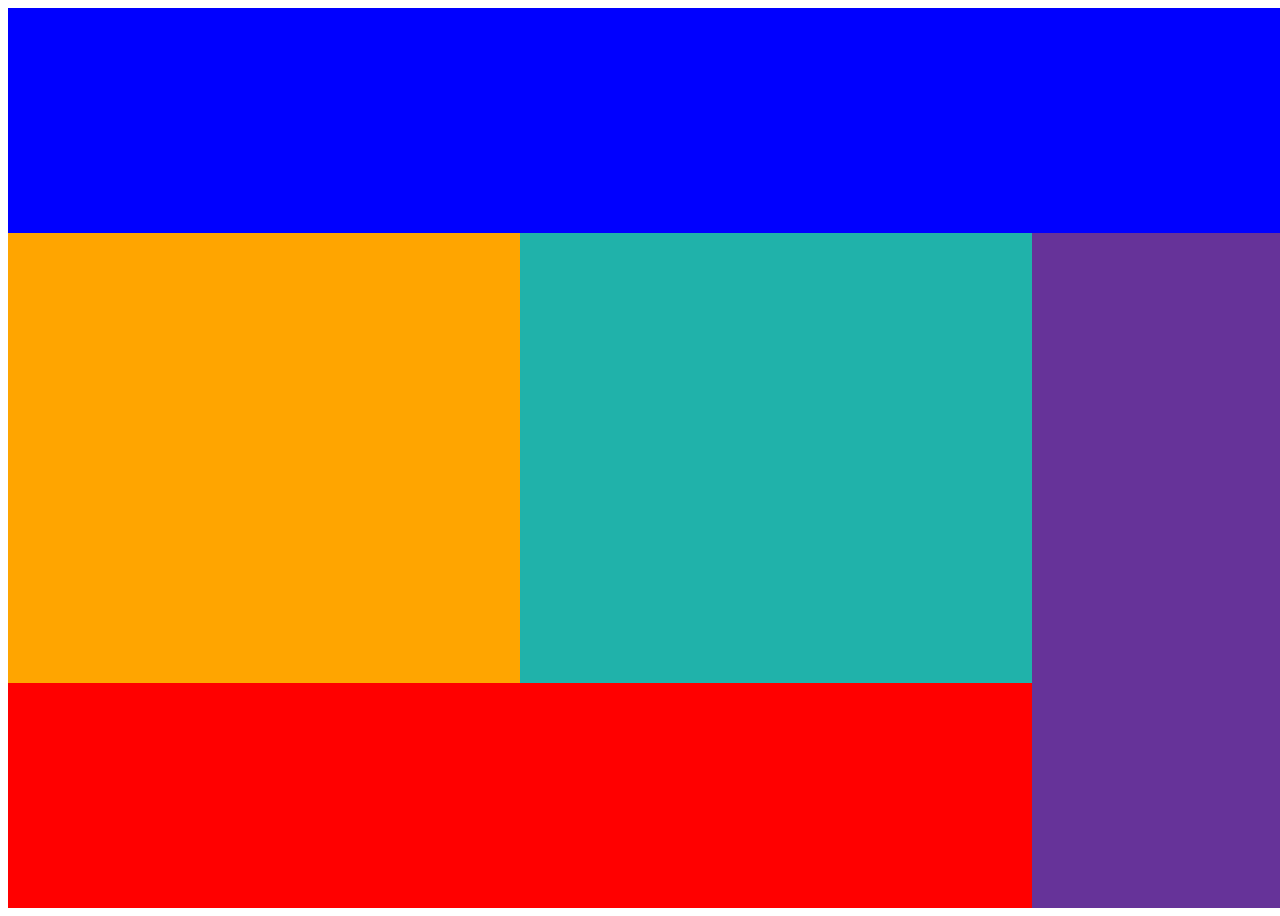
<file: Clase 4/grid.html>
<!DOCTYPE html>
<html lang="en">
<head>
    <meta charset="UTF-8">
    <link href="stylegrid.css" rel="stylesheet">
    <meta name="viewport" content="width=device-width, initial-scale=1.0">
    <title>Document</title>
</head>
<body>
    <div id="container">
        <header>
    
        </header>
       <section>
        
       </section>
       <article>
    
       </article>
        <aside>
    
        </aside>
        <footer>
    
        </footer>

    </div>
</body>
</html>
</file>
<file: battle/style.css>
body{
    background-color: #31938C;
    font-family: Arial, sans-serif;
    color: #333;
    margin: 0;
    padding: 0;
    display: flex;
    justify-content: center;
    align-items: center;
    width: 100vw;
    height: 100vh;
    box-sizing: border-box;
}

.contenedor{
    background-color: white;
    width: 80%;
    height: 80%;
    border-radius: 50px;
    display: flex;
    justify-content: center;
    align-items: flex-end;
}

.contenedor__cuadros{
    background-color:#31938C ;
    width: 80%;
    height: 70%;
    margin-bottom: 5%;
    padding-left: 5%;
    display: grid;
    grid-template-columns: repeat(4, 1fr);
    grid-template-rows: repeat(3, 1fr);
    gap: 1%;
    justify-content: center;
    flex-wrap: wrap;
    
}

@media(max-width: 1024px) {
    .contenedor__cuadros .cuadros {
        width: 70% !important;
    }
}

.cuadros{
    width: 60%;
    aspect-ratio: 1/1;
    margin: 2%;
    background-color:white;
    display: flex;
    justify-self: center;
    align-self: center;
}

.especial{
    background-color: transparent;
}
</file>
<file: practica_parcial/styles.css>
*{
    margin: 0;
    padding: 0;
    box-sizing: border-box;
}


/* configuracion de la parte movil */

@media (max-width:768px){

    .cuadrado{
        display: none;
    }

    .cuerpo{
        grid-template-columns: 1fr;
        grid-template-rows: 2fr 1fr 10fr 1fr 2fr;
        grid-template-areas: 
        "cabecal"
        "nav"
        "main"
        "aside"
        "footer";
    }

    body section{
        display: flex;
       flex-direction: column;
    }
    body article{
        width: 90%;
        height: 40%;

    }
}



body{
    width: 100vw;
    height: 100vh;
    display: grid;
    grid-template-columns: 1fr 1fr 1fr;
    grid-template-rows: 2fr 1fr 4fr 2fr;
    grid-template-areas: 
    "cabecal cabecal cabecal"
    "nav nav nav"
    "aside main main"
    "footer footer footer";
    
}

.cabecal{
    grid-area: cabecal;
    display: flex;
    background-color: aqua;
    justify-content: center;
    align-items: center;
}

.cuadrado{
    width: 50px;
    height: 50px;
    background-color: yellow;
    border: 2px solid red;

}

nav{
    grid-area: nav;
    background-color: blue;
}

aside{
    grid-area:aside;
    background-color: red;
}

main{
    grid-area: main;
    background-color: yellow;
    display: flex;
    flex-direction: column;
}

section{
    background-color: green;
    width: 95%;
    height: 40%;
    margin: 15px;
    display: flex;
    justify-content: center;
    align-items: center;
    gap: 10px;
}

article{
    width: 45%;

    height: 80%;
    background-color: gray;
}

footer{
    grid-area:footer;
    background-color: black;
}
</file>
<file: Clase 3/Ejercicio/style.css>
*{
    padding: 0;
    margin: 0;
    box-sizing: border-box;
}


header{
    display: flex;
    flex-direction: row;
    background-color: black;
    color:white;
    height: 100px;
    width: 100%;
    text-align: center;
    align-items: center;
    justify-content: center;
}
ul {
    display: flex;
    flex-direction: row;
    /* justify-content: space-around; */
    background-color: #7777;
    /* height: 30px; */

}
li{
    display: flex;
    /* align-items: center;
    align-content: center; */
    width: 10%;
    justify-content: center;
    list-style: none;
    padding: 10px;
    padding-left: 15px;
    padding-right: 15px;
    margin: 5px;
    /* border-left: 2px solid black; */

}

main{
    display: flex;
}

section{
    border: 2px solid black;
    min-height:70vh;
    min-width: 80%;
}

aside{
    display: flex;
    min-height: 70vh;
    min-width: 20%;
    border: 2px solid black;
    justify-content: center;
}

/* button{
    border-radius: 50px;
    height: 100px;
    width: 200px;
    margin-top: 100px;
} */

.boton-animado {
  border-radius: 50px;
  height: 100px;
  width: 200px;
  margin-top: 100px;

  font-size: 20px;
  font-weight: bold;
  color: #fff;
  border: none;
  cursor: pointer;

  position: sticky;
  top: 20px;
  
  background: linear-gradient(135deg, #007bff, #00c6ff);
  box-shadow: 0 10px 20px rgba(0, 0, 0, 0.2);
  transition: transform 0.2s, box-shadow 0.2s, background 0.4s;
}

.boton-animado:hover {
  background: linear-gradient(135deg, #0056b3, #0096d1); 
  box-shadow: 0 12px 25px rgba(0, 0, 0, 0.3);
  transform: translateY(-5px); 
}

.boton-animado:active {
  transform: translateY(2px);
  box-shadow: 0 5px 10px rgba(0, 0, 0, 0.2);
}

li:hover{
    outline: 2px solid black;
}

li:active{
    color:rgba(86, 86, 86, 0.729);
}

footer{
    display: flex;
    min-width: 100%;
    min-height: 100px;
    border: 2px solid black;
    justify-content: center;
    align-items: center;
    font-size: 30px;
}
</file>
<file: Clase 4/ejercicio/sytle.css>
*{
    padding: 0;
    margin: 0;
    box-sizing: border-box;
    /* background-color: red; */
}

.container{
    display:grid;
    grid-template-columns: 2fr 2fr 1fr;
    grid-template-rows: 1fr 1fr 1fr 1fr;
    grid-template-areas:
    "navegacion cabezal cabezal"
    "navegacion section-productos enlaces"
    "navegacion section-servicios enlaces"
    "navegacion pie-pagina pie-pagina";
    width: 100vw;
    height: 100vh;
}


.cabezal{
    grid-area: cabezal;
    background-color: red;
}
.navegacion{
    grid-area: navegacion;
    background-color: green;
}
.enlaces{
    grid-area: enlaces;
    background-color: blueviolet;
}
.section-productos{
    grid-area: section-productos;
    background-color: aqua;
}
.section-servicios{
    grid-area: section-servicios;
    background-color: blue;
}
.pie-pagina{
    grid-area:pie-pagina;
    background-color: chocolate;
}

@media(max-width:480px) {
    .container{
        display: grid;
        grid-template-columns: 1fr;
        grid-template-rows: 1fr 1fr 1fr 1fr 1fr 1fr;
        grid-template-areas:
        "cabezal"
        "navegacion"
        "section-productos"
        "section-servicios"
        "enlaces"
        "pie-pagina"
        ;
    }
}

@media (481px<=width<=780px){
    .container{
        width: 100vw;
        height: 100vh;
        display: grid;
        grid-template-columns: 1fr 1fr 1fr 1fr;
        grid-template-rows: 1fr 1fr 1fr 1fr;
        grid-template-areas: 
        "cabezal cabezal cabezal navegacion"
        "section-productos section-productos section-productos section-productos"
        "section-servicios section-servicios section-servicios section-servicios"
        "pie-pagina pie-pagina enlaces enlaces"
        ;
    }
}
</file>
<file: Clase 5/Ejercicio_grids_flex_@media/style.css>
* {
    padding: 0;
    margin: 0;
    box-sizing: border-box;
}


.cabezal {
    display: none;
}

body {
    width: 100vw;
    height: 100vh;
    display: grid;
    font-size: 1.5rem;
    /* 24px */
    grid-template-columns: 1fr 1fr 1fr 1fr;
    grid-template-rows: 1fr 2fr 5fr 3fr 5fr 5fr 5fr 3fr 2fr;
    grid-template-areas:
        "cabezal cabezal cabezal cabezal"
        "encabezado__principal encabezado__principal encabezado__principal encabezado__principal"
        "main-hero main-hero main-hero main-hero"
        "article1 article2 article3 article4"
        "main-service1 main-service1 main-service1 main-service1"
        "main-service2 main-service2 main-service2 main-service2"
        "main-service3 main-service3 main-service3 main-service3"
        "enlaces enlaces enlaces enlaces"
        "pie-pagina pie-pagina pie-pagina pie-pagina"
    ;
    /* background-color: red; */
}


.encabezado__principal {
    display: flex;
    width: 100vw;
    grid-area: encabezado__principal;
    justify-content: flex-end;
    background-color: #F8F6EF;
}

.encabezado__principal--contenedor {
    display: flex;
    margin-right: 10%;
    margin-left: 5%;
    justify-content: space-around;
    align-items: center;
}

.encabezado__principal--titulo {
    display: flex;
    align-items: center;
    flex-wrap: nowrap;
    height: 45%;
    background-color: #655D57;
    margin: 5%;
    color: transparent;
    /* 20px */
    /* color: black */
}

.encabezado__principal--estrellita {
    display: flex;
    justify-content: center;
    align-items: center;
    height: 100%;
    color: #655D57;
    font-size: 3.5rem;
    margin-right: 2rem;
    border: none;
    background-color: #F8F6EF;

}

.encabezado__principal--menu {
    display: flex;
    flex-direction: column;
    justify-content: center;
    align-items: flex-end;
    width: 30%;
    margin-right: 10%;


}

.encabezado__principal__menu--barra {
    width: 20%;
    height: 5%;
    background-color: #3D8DA8;
    margin: 1.75%;
    border-radius: 10px;
}

.main-hero {
    grid-area: main-hero;
    background-color: #DEE8F1;
    border: 2px solid black;
    padding: 5% 10% 5% 5%;
}

.main-hero--subtitulo {
    /* display: flex;
    justify-content: center
    align-items: center; */
    margin-left: 3rem;
    font-size: 4rem;
    /* 32px */
    padding: 1rem;
    /* 20px */
    color: #9AB0C4;
}

.main-hero--parrafo {
    display: flex;
    margin-left: 3rem;
    font-size: 1.75rem;
    /* 24px */
    padding: 1rem;
    /* 20px */
    color: #827b7b;
    flex-wrap: wrap;
    width: 70%;

}

.main-hero--separador {
    width: 7rem;
    height: 0.7rem;
    background-color: #655D57;
    margin: 1rem;
    margin-left: 3.7rem;

}

.main-hero--item {
    display: flex;
    align-items: center;
    margin-left: 3rem;
    gap: 1rem;
    padding: 1rem;
    /* 20px */
}

.main-hero--enlace {
    font-size: 1.5rem;
    /* 24px */
    color: transparent;
    text-decoration: none;
    padding: 0.5rem 1rem;
    border-radius: 5px;
    background-color: #655D57;
}

.main-hero--boton {
    font-size: 1.5rem;
    /* 24px */
    color: #F8F6EF;
    background-color: #655D57;
    padding: 0.5rem 1rem;
    border-radius: 5px;
    margin-left: -10px;
}

/* .article {
    grid-area: article;
    display: flex;
    flex-direction: row;
    flex-wrap: wrap;
} */

.article1 {
    border: 2px solid black;
    background-color: #7B9BC0;
}

.article2 {
    border: 2px solid black;
    background-color: #A4B9D6;
}

.article3 {
    border: 2px solid black;
    background-color: #D8E1EE;
}

.article4 {
    border: 2px solid black;
    background-color: #B8C6DF;
}

/* estilos a los subtitulos de cada articulo */
:is(.article1--subtitulo,
    .article2--subtitulo,
    .article4--subtitulo, .article3--subtitulo) {
    padding: 1rem;
    color: #F8F6EF;
    margin-left: 0.5rem;

}

/* estilos a cada parrafo de cada articulo */
:is(.article1--parrafo,
    .article2--parrafo,
    .article3--parrafo,
    .article4-parrafo) {
    color: #655D57;
    padding: 1rem;
    margin-left: 0.5rem;
    flex-wrap: nowrap;
    width: 90%;
}

:is(.article1__contenedor-boton,
    .article2__contenedor-boton,
    .article3__contenedor-boton,
    .article4__contenedor-boton) {
    display: flex;
    justify-content: flex-end;
    align-items: center;
    padding: 1rem;
}


:is(.article1--boton,
    .article2--boton,
    .article3--boton,
    .article4--boton) {
    font-size: 1.5rem;
    /* 24px */
    color: #F8F6EF;
    background-color: transparent;
    border: 2px solid #655D57;
    padding: 0.5rem 1rem;
    margin: 1rem;
    margin-right: 2rem;
    border-radius: 5px;

}

.main-service1 {
    grid-area: main-service1;
    border: 2px solid black;
    background-color: #EFEEEC;
}

.main-service2 {
    grid-area: main-service2;
    border: 2px solid black;
    background-color: #EAE4E2;
}

.main-service3 {
    grid-area: main-service3;
    border: 2px solid black;
    background-color: #EFEEEA;
}

/* Subtítulos de cada main-service */
:is(.main-service1--subtitulo, .main-service2--titulo, .main-service3--subtitulo) {
    margin-left: 3rem;
    font-size: 3rem;
    font-weight: bold;
    /* 32px */
    padding: 1rem;
    color: #96ACBD;
}

:is(.main-service1--separador, .main-service2--separador, .main-service3--separador) {
    width: 7rem;
    height: 0.7rem;
    background-color: #655D57;
    margin: 1rem;
    margin-left: 3.7rem;
}

:is(.main-service1__contenedor, .main-service2__contenedor, .main-service3__contenedor) {
    display: flex;
    flex-direction: row;
    /* align-items: center; */
    /* margin-left: 3rem; */
}

/* Párrafos de cada main-service */
:is(.main-service1--parrafo, .main-service2--parrafo, .main-service3--parrafo) {
    color: #655D57;
    /* font-size: 1rem; */
    margin: 1rem;
    margin-left: 3.7rem;
    height: 70%;
    width: 50%;
}

/* Imágenes responsivas en main-services */
:is(.main-service1--imagen, .main-service2--imagen, .main-service3--imagen) {
    width: 30%;
    display: block;
    margin: 1rem auto;
    /* border: 2px solid #655D57; */
    border-radius: 50%;
    padding: 0.5rem;
    position: relative;
    bottom: 2rem;
}

.enlaces {
    grid-area: enlaces;
    background-color: #88ADCF;
    border: 2px solid black;
    display: flex;
}

.enlaces__contenedor {
    width: 50%;
    /* display: flex; */

}

.enlaces__contenedor-social {
    width: 50%;
    display: flex;
}

.enlaces--subtitulo {
    display: flex;
    justify-content: flex-start;
    align-items: center;
    font-size: 2rem;
    /* 32px */
    margin-left: 3.7rem;
    padding: 1rem;
    color: #F8F6EF;
}

.enlaces__contenedor__separador {
    display: flex;
    flex-direction: row;
    gap: 1rem;
}

.enlaces__contenedor--contacto {
    width: 80%;
    /* height: 10%; */
    min-height: 100%;
    margin: 3%;
    margin-left: 5%;
    background-color: #B0C2DA;
    color: transparent;
    font-size: 1rem;
}

.enlaces__lista {
    width: 20%;
    margin: 3%;
}

.enlaces__lista--item {
    background-color: #B0C2DA;
    color: transparent;
    width: 70%;
    height: 0.7rem;
    margin: 20%;
}

.enlaces__contenedor-social {
    display: flex;
    flex-direction: column;
    justify-content: center;
    align-items: center;
    gap: 1rem;
}

/* parte de las redes sociales */
.enlaces--subtitulo-social {
    color: #F8F6EF;
    font-size: 2rem;
}

.enlaces__lista-social {
    display: flex;
    flex-direction: row;
    gap: 1rem;
    justify-content: flex-end;

}

.enlaces__lista-social--imagen {
    width: 4rem;
    height: 4rem;
    border-radius: 50%;
    border: 2px solid #655D57;
}

.pie-pagina {
    grid-area: pie-pagina;
    background-color: #CDC2BE;
    display: flex;
    border: 2px solid black;
}

.pie-pagina--parrafo {
    font-size: 1.75rem;
    width: 98%;
    /* 20px */
    color: #333333;
    padding: 1rem;
}

.pie-pagina--boton {
    width: 6%;
    background-color: #7A9CC2;
    border: none;
    border-radius: 5px;
    margin: 0;
    /* 20px */
    display: flex;
    justify-content: center;
    align-items: center;
}

.pie-pagina--enlace {
    color: #F8F6EF;
    text-decoration: none;
    font-size: 2.75rem;
    /* 24px */
}

@media (min-width: 1025px) {

    :is(.main-service1__contenedor-boton,
        .main-service2__contenedor-boton,
        .main-service3__contenedor-boton) {
        position: relative;
        bottom: 10%;
    }

    .cabezal {
        display: flex;
        grid-area: cabezal;
        justify-content: flex-end;
        border: 2px solid black;
        background-color: #3D8DA8;

    }

    .cabezal__lista {
        display: flex;
        align-items: center;
        gap: 2rem;
        margin-right: 150px;
    }

    .cabezal__lista--item {
        font-size: 1.25rem;
        /* 20px */
        margin: 1rem;
        /* 20px */
        width: 6rem;
        list-style: none;
        color: transparent;
        background-color: #F8F6EF;
    }

    .encabezado__principal__menu--barra {
        display: none;
    }

    .navegacion {
        display: flex;
        justify-content: space-around;
        width: 500%;
        background-color: #F8F6EF;
        margin: 0;
        padding: 0;
    }

    .navegacion__lista {
        display: flex;
        width: 100%;
        gap: 3%;
        justify-content: center;
        align-items: center;

    }

    .navegacion__lista--item {
        width: 100%;
        height: 30%;
        list-style: none;
        background-color: #9CACC7;
        color: transparent;
    }

}

@media (max-width:480px) {
    body {
        width: 100vw;
        height: 100vh;
        display: grid;
        grid-template-columns: 1fr;
        grid-template-rows: 2fr 5fr 3fr 3fr 3fr 3fr 5fr 5fr 5fr 4fr 2fr;
        grid-template-areas:
            "encabezado__principal"
            "main-hero"
            "article1"
            "article2"
            "article3"
            "article4"
            "main-service1"
            "main-service2"
            "main-service3"
            "enlaces"
            "pie-pagina"
        ;
    }

    .navegacion__lista--item {
        display: none;
    }

    .navegacion__lista--item {
        display: none;
    }

    .enlaces {
        flex-direction: column;
        justify-content: center;
        align-items: center;
        padding: 2%;
    }

    .enlaces__contenedor__separador {
        flex-direction: column;
        justify-content: center;
        align-items: center;
        gap: 0;
    }

    .enlaces__lista {
        margin: 0;
        gap: 0;
    }

    .enlaces__lista--item {
        margin: 10%;
        width: 100%;
    }

    .encabezado__principal__menu--barra {
        width: 50%;
    }

    .enlaces--subtitulo{
        display: flex;
        justify-content: center;
        align-items: center;
    }

}



@media (481px<=width<=1024px) {
    body {
        width: 100vw;
        height: 100vh;
        display: grid;
        grid-template-columns: 1fr 1fr;
        grid-template-rows: 2fr 5fr 3fr 3fr 5fr 5fr 5fr 4fr 1fr;
        grid-template-areas:
            "encabezado__principal encabezado__principal"
            "main-hero main-hero"
            "article1 article2"
            "article3 article4"
            "main-service1 main-service1"
            "main-service2 main-service2"
            "main-service3 main-service3"
            "enlaces enlaces"
            "pie-pagina pie-pagina"
        ;
    }

    .navegacion__lista--item {
        display: none;
    }

    .enlaces {
        flex-direction: column;
        justify-content: center;
        align-items: center;
        padding: 2%;
    }

    .enlaces__contenedor__separador {
        flex-direction: column;
        justify-content: center;
        align-items: center;
        gap: 0;
    }

    .enlaces__lista {
        margin: 0;
        gap: 0;
    }

    .enlaces__lista--item {
        margin: 10%;
        width: 100%;
    }
}
</file>
<file: Clase_2/ejercicio/style.css>
#cajaprincipal {
    background-color: rgb(199, 199, 254);
    display: flex;
    flex-direction: column;
    /* display: flex; */
    width: 100vw;
    height: 100vw;
    gap: 30px;
}

#cajaprincipal :is(#caja1, #caja2) {
    display: flex;
    gap: 20px;
    justify-content: center;
    align-items: center;
    width: 100vw;
    /* height: 50vw; */
    border: 1px solid white;
    margin: 2px;
}

#caja1 {
    flex-wrap: wrap;
}
#caja2{
    height: 50vw;
}

.cuadrado {
    display: flex;
    /* flex: 1 1 auto; */
    width: 200px;
    height: 200px;
    justify-content: center;
    background-color: orangered;
    border: 3px solid black;
    align-items: center;
}

.circulo {
    width: 20%;
    height: 40%;
    background-color: yellow;
    border-radius: 50%;
    display: flex;
    justify-content: center;
    border: 3px solid black;
    align-items: center;
}

.cuadrado-circulo {
    background-color: orangered;
    border: 2px solid black;
    width: 20%;
    height: 20%
}
</file>
<file: Clase_2/flexbox/style.css>
*{
    padding: 0;
    margin: 0;
    box-sizing: border-box;
}

h1{
    color:red;
}
#padre{
    width: 100vw;
    height: 100vw;
    background-color: #333;
    display: flex;
    flex-wrap: wrap; /* permite que los hijos se ajusten a la pantalla */
    gap: 20px; /* distancia entre los hijos, como marggin */
    justify-content: center; /* alinea los hijos en el eje principal */
    align-items: center; /*alinea los hijos sobre el ejen secundario */
    justify-content: space-around; /*  */


    
}

.hijo{
    width: 100px;
    height: 100px;
    display: flex;
    background-color: red;
    border:2px solid black;
    border-radius: 100%;
    align-items: center;
    justify-content: center;
    /* align-content: center; */

}
</file>
<file: Clase 4/stylegrid.css>
#container{
    display: grid;
    width: 100vw;
    height: 100vh;
    grid-template-columns: 2fr 2fr 1fr;
    grid-template-rows: 1fr 2fr 1fr;
    grid-template-areas:
    "header header header"
    "section article aside"
    "footer footer aside";
    background-color: red;
}

header{
    grid-area: header;
    background-color: blue;
}
section{
    grid-area: section;
    background-color: orange;
}
article{
    grid-area: article;
    background-color: lightseagreen;
}
aside{
    grid-area: aside;
    background-color: rebeccapurple;
}
</file>
